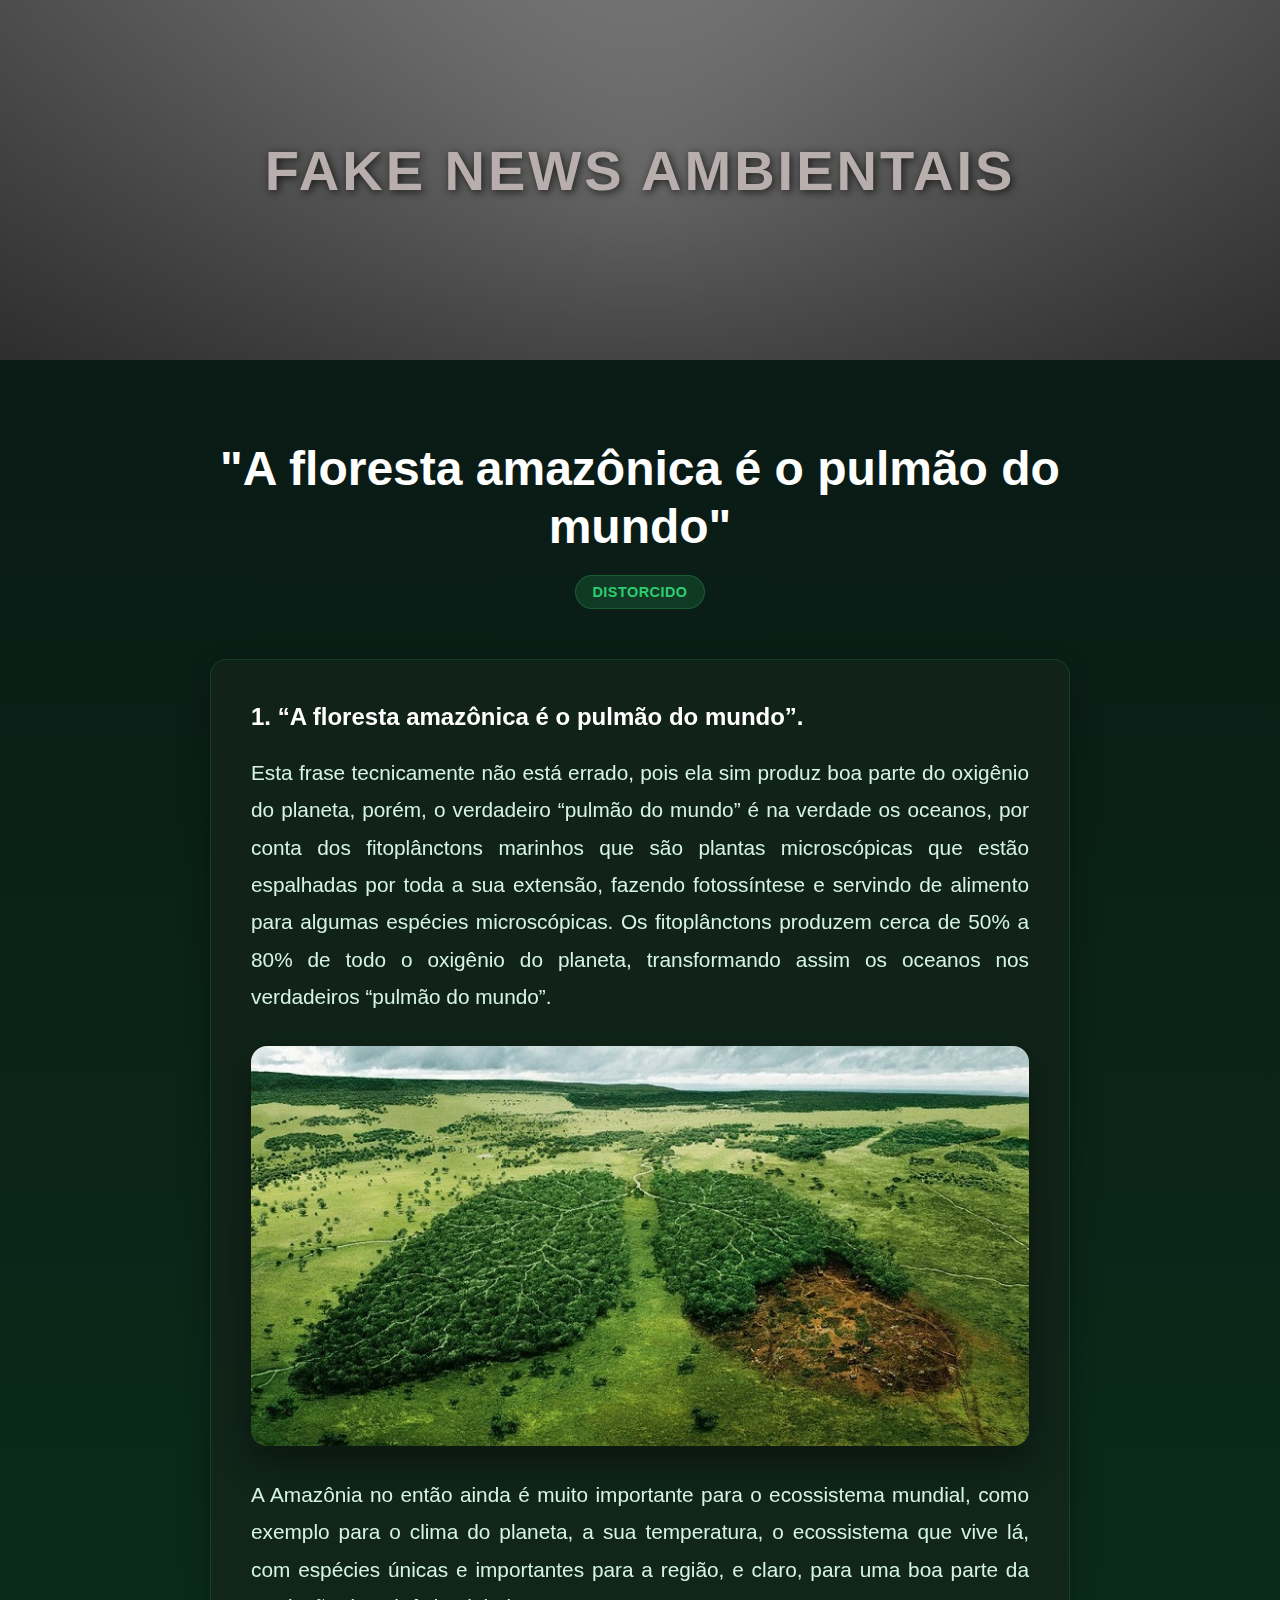
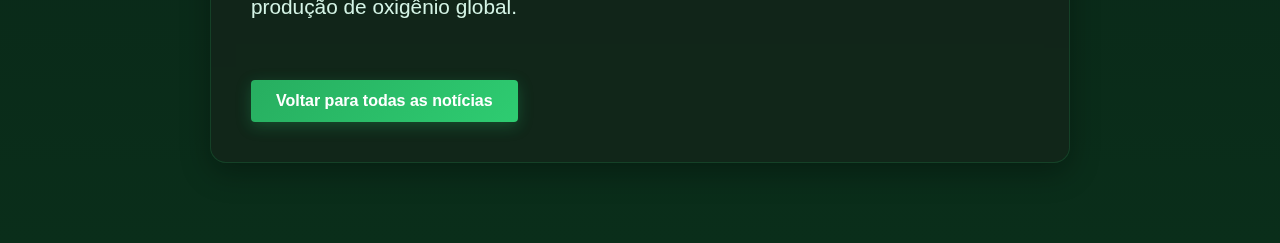
<file: notice1.html>
<!DOCTYPE html>
<html lang="pt-BR">
<head>
    <meta charset="UTF-8">
    <meta name="viewport" content="width=device-width, initial-scale=1.0">
    <title>Fake News Ambientais - A floresta amazônica é o pulmão do mundo</title>
    <link rel="stylesheet" href="style.css">
    <style>
        .article-section {
            padding: 80px 0;
            background: linear-gradient(180deg, #0a1a15 0%, #0a2e1a 100%);
        }
        
        .article-container {
            max-width: 900px;
            margin: 0 auto;
            padding: 0 20px;
        }
        
        .article-header {
            text-align: center;
            margin-bottom: 50px;
        }
        
        .article-title {
            font-size: clamp(2rem, 5vw, 3rem);
            font-weight: 800;
            color: #ffffff;
            margin-bottom: 20px;
            line-height: 1.2;
        }
        
        .article-meta {
            display: flex;
            justify-content: center;
            align-items: center;
            gap: 20px;
            margin-bottom: 30px;
            flex-wrap: wrap;
        }
        
        .article-tag {
            display: inline-block;
            padding: 8px 16px;
            background: rgba(39, 174, 96, 0.2);
            color: #2ecc71;
            border-radius: 20px;
            font-size: 0.9rem;
            font-weight: 600;
            text-transform: uppercase;
            letter-spacing: 0.5px;
            border: 1px solid rgba(39, 174, 96, 0.3);
        }
        
        .article-content {
            background: rgba(20, 35, 25, 0.7);
            border-radius: 16px;
            padding: 40px;
            backdrop-filter: blur(10px);
            border: 1px solid rgba(39, 174, 96, 0.2);
            box-shadow: 0 10px 30px rgba(0, 0, 0, 0.3);
        }
        
        .article-text {
            font-size: 1.3rem;
            line-height: 1.8;
            color: #d5f4e6;
            text-align: justify;
        }
        
        .article-text p {
            margin-bottom: 25px;
        }
        
        .article-text .fake-news-title {
            font-size: 1.5rem;
            font-weight: 700;
            color: #ffffff;
            margin-bottom: 20px;
            line-height: 1.4;
        }
        
        .article-image {
            width: 100%;
            height: 400px;
            border-radius: 16px;
            overflow: hidden;
            margin: 30px 0;
            box-shadow: 0 15px 35px rgba(0, 0, 0, 0.4);
        }
        
        .article-image img {
            width: 100%;
            height: 100%;
            object-fit: cover;
        }
        
        .back-button {
            display: inline-block;
            margin-top: 30px;
            padding: 12px 25px;
            background: linear-gradient(135deg, #27ae60 0%, #2ecc71 100%);
            color: white;
            text-decoration: none;
            border-radius: 4px;
            font-weight: 600;
            transition: all 0.3s ease;
            box-shadow: 0 4px 15px rgba(39, 174, 96, 0.3);
        }
        
        .back-button:hover {
            transform: translateY(-3px);
            box-shadow: 0 8px 25px rgba(39, 174, 96, 0.4);
            background: linear-gradient(135deg, #229954 0%, #27ae60 100%);
        }
        
        @media (max-width: 768px) {
            .article-content {
                padding: 25px;
            }
            
            .article-title {
                font-size: 2rem;
            }
            
            .article-text {
                font-size: 1.1rem;
            }
        }
    </style>
</head>
<body>
    <!-- INÍCIO: Hero Section (reduzido para páginas de notícia) -->
    <header class="hero" style="height: 40vh; min-height: 300px;">
        <div class="hero-content">
            <h1 class="hero-title" style="font-size: clamp(2rem, 6vw, 3.5rem);">FAKE NEWS AMBIENTAIS</h1>
        </div>
        <div class="hero-overlay"></div>
    </header>
    <!-- FIM: Hero Section -->

    <!-- INÍCIO: Article Section -->
    <section class="article-section">
        <div class="article-container">
            <div class="article-header">
                <h2 class="article-title">"A floresta amazônica é o pulmão do mundo"</h2>
                <div class="article-meta">
                    <div class="article-tag">Distorcido</div>
                </div>
            </div>
            
            <div class="article-content">
                <div class="article-text">
                    <p class="fake-news-title">1. “A floresta amazônica é o pulmão do mundo”.</p>
                    
                    <p>Esta frase tecnicamente não está errado, pois ela sim produz boa parte do oxigênio do planeta, porém, o verdadeiro “pulmão do mundo” é na verdade os oceanos, por conta dos fitoplânctons marinhos que são plantas microscópicas que estão espalhadas por toda a sua extensão, fazendo fotossíntese e servindo de alimento para algumas espécies microscópicas. Os fitoplânctons produzem cerca de 50% a 80% de todo o oxigênio do planeta, transformando assim os oceanos nos verdadeiros “pulmão do mundo”.</p>
                </div>
                
                <div class="article-image">
                    <img src="WhatsApp Image 2025-12-05 at 10.16.56.jpeg" alt="Floresta Amazônica">
                </div>
                
                <div class="article-text">
                    <p>A Amazônia no então ainda é muito importante para o ecossistema mundial, como exemplo para o clima do planeta, a sua temperatura, o ecossistema que vive lá, com espécies únicas e importantes para a região, e claro, para uma boa parte da produção de oxigênio global.</p>
                </div>
                
                <a href="index.html" class="back-button">Voltar para todas as notícias</a>
            </div>
        </div>
    </section>
    <!-- FIM: Article Section -->
</body>
</html>
</file>
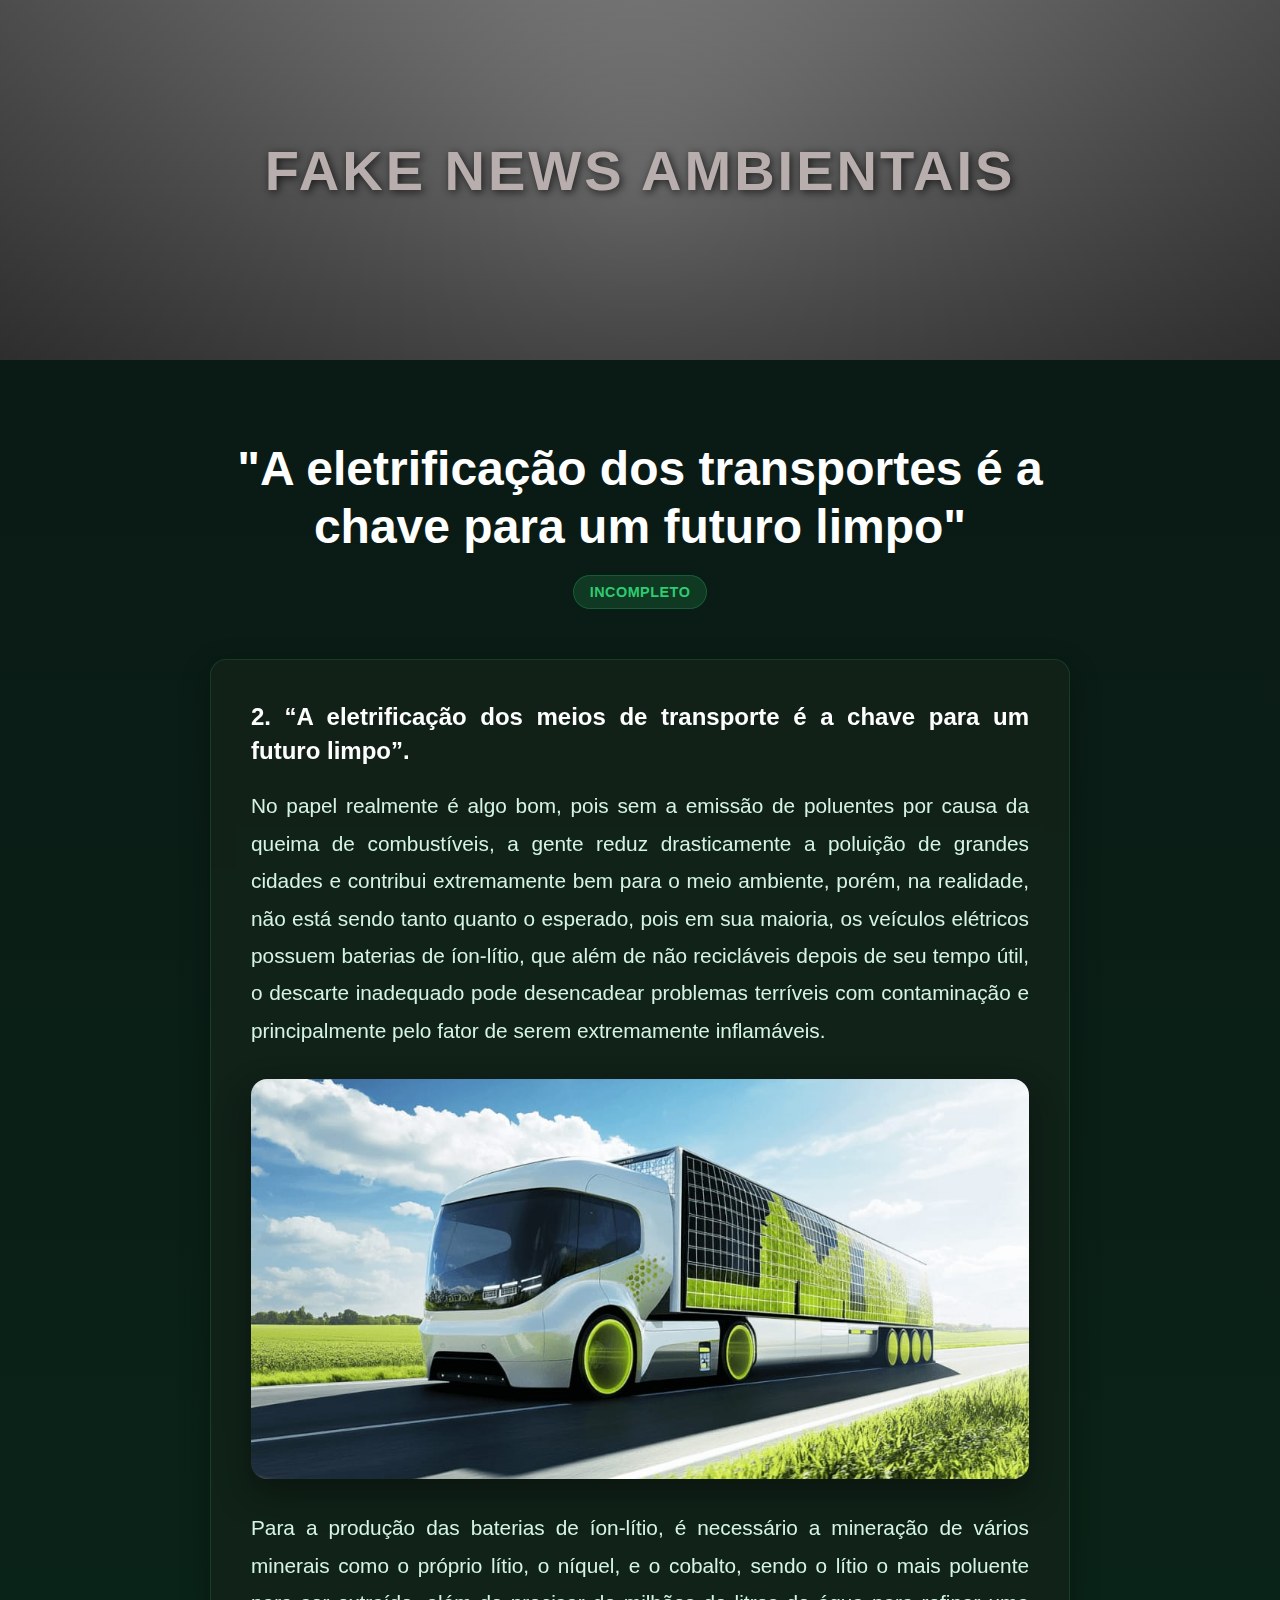
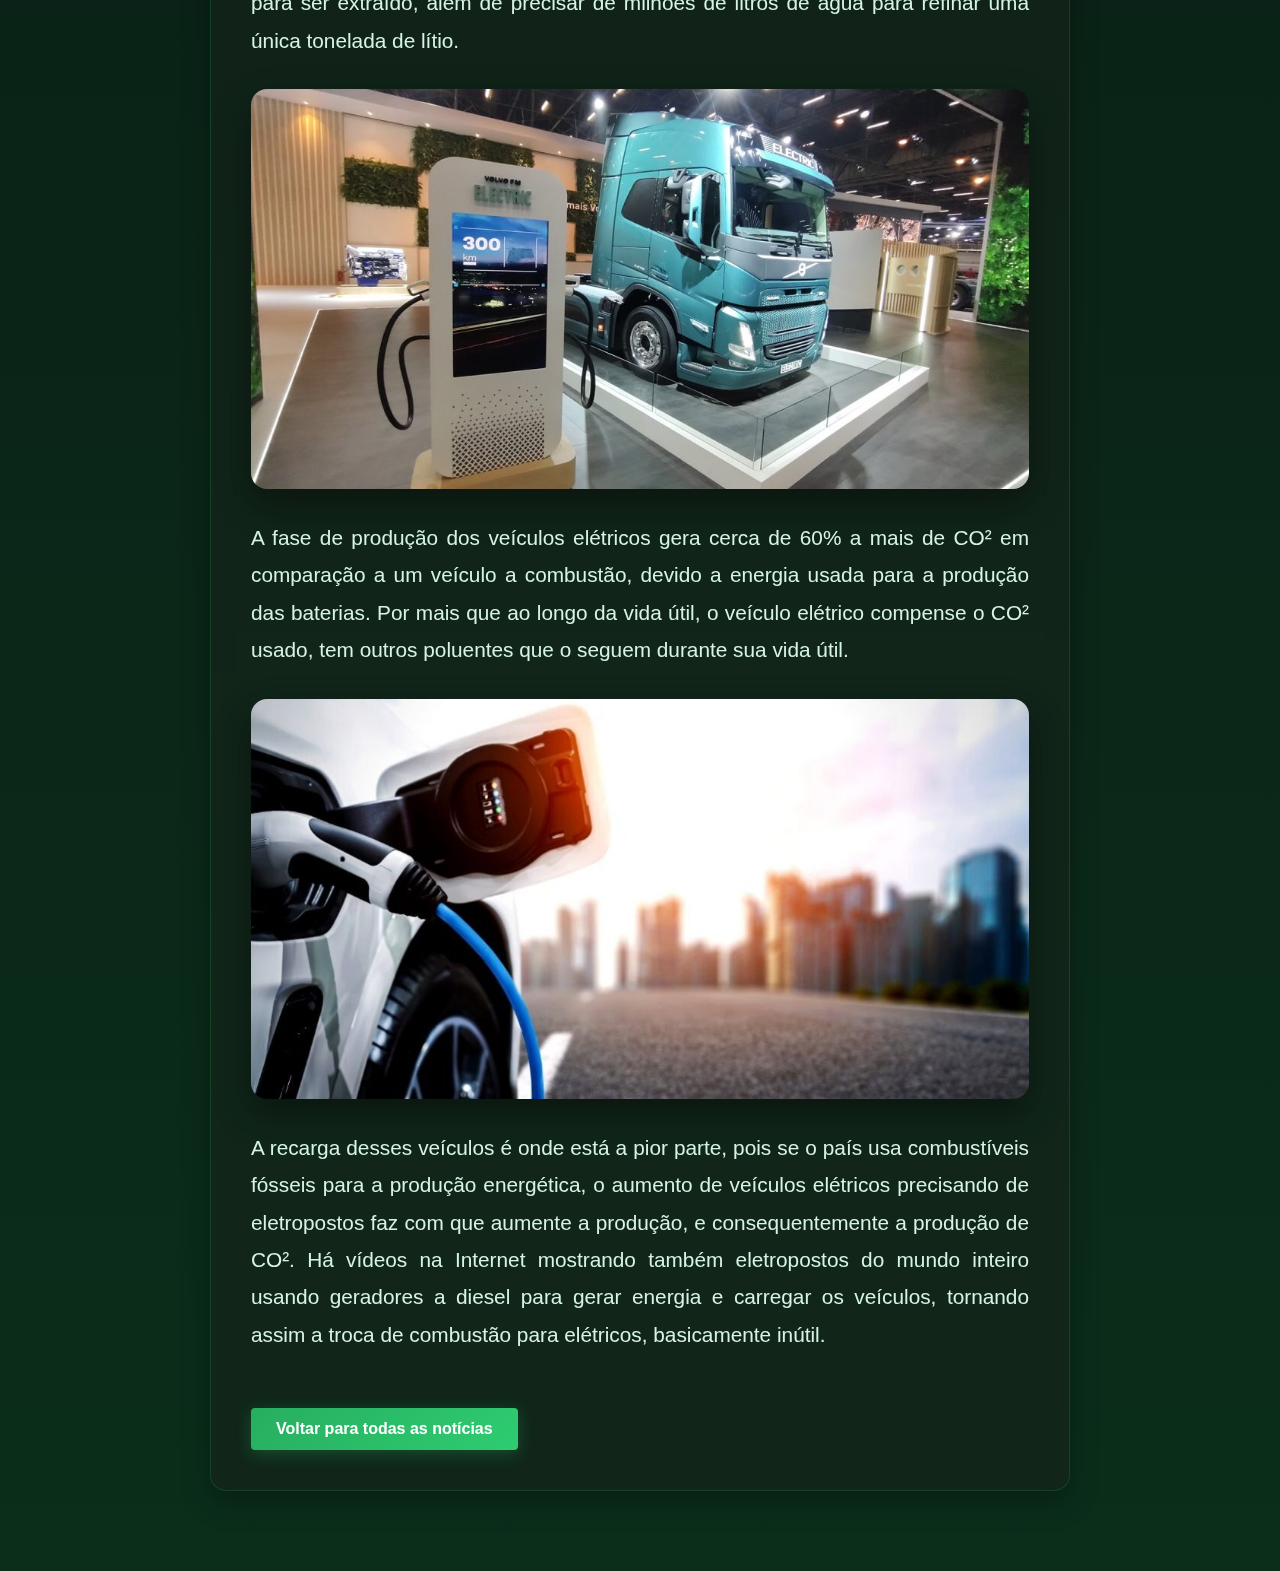
<file: ntc2.html>
<!DOCTYPE html>
<html lang="pt-BR">
<head>
    <meta charset="UTF-8">
    <meta name="viewport" content="width=device-width, initial-scale=1.0">
    <title>Fake News Ambientais - A eletrificação dos transportes é a chave para um futuro limpo</title>
    <link rel="stylesheet" href="style.css">
    <style>
        .article-section {
            padding: 80px 0;
            background: linear-gradient(180deg, #0a1a15 0%, #0a2e1a 100%);
        }
        
        .article-container {
            max-width: 900px;
            margin: 0 auto;
            padding: 0 20px;
        }
        
        .article-header {
            text-align: center;
            margin-bottom: 50px;
        }
        
        .article-title {
            font-size: clamp(2rem, 5vw, 3rem);
            font-weight: 800;
            color: #ffffff;
            margin-bottom: 20px;
            line-height: 1.2;
        }
        
        .article-meta {
            display: flex;
            justify-content: center;
            align-items: center;
            gap: 20px;
            margin-bottom: 30px;
            flex-wrap: wrap;
        }
        
        .article-tag {
            display: inline-block;
            padding: 8px 16px;
            background: rgba(39, 174, 96, 0.2);
            color: #2ecc71;
            border-radius: 20px;
            font-size: 0.9rem;
            font-weight: 600;
            text-transform: uppercase;
            letter-spacing: 0.5px;
            border: 1px solid rgba(39, 174, 96, 0.3);
        }
        
        .article-content {
            background: rgba(20, 35, 25, 0.7);
            border-radius: 16px;
            padding: 40px;
            backdrop-filter: blur(10px);
            border: 1px solid rgba(39, 174, 96, 0.2);
            box-shadow: 0 10px 30px rgba(0, 0, 0, 0.3);
        }
        
        .article-text {
            font-size: 1.3rem;
            line-height: 1.8;
            color: #d5f4e6;
            text-align: justify;
        }
        
        .article-text p {
            margin-bottom: 25px;
        }
        
        .article-text .fake-news-title {
            font-size: 1.5rem;
            font-weight: 700;
            color: #ffffff;
            margin-bottom: 20px;
            line-height: 1.4;
        }
        
        .article-image {
            width: 100%;
            height: 400px;
            border-radius: 16px;
            overflow: hidden;
            margin: 30px 0;
            box-shadow: 0 15px 35px rgba(0, 0, 0, 0.4);
        }
        
        .article-image img {
            width: 100%;
            height: 100%;
            object-fit: cover;
        }
        
        .back-button {
            display: inline-block;
            margin-top: 30px;
            padding: 12px 25px;
            background: linear-gradient(135deg, #27ae60 0%, #2ecc71 100%);
            color: white;
            text-decoration: none;
            border-radius: 4px;
            font-weight: 600;
            transition: all 0.3s ease;
            box-shadow: 0 4px 15px rgba(39, 174, 96, 0.3);
        }
        
        .back-button:hover {
            transform: translateY(-3px);
            box-shadow: 0 8px 25px rgba(39, 174, 96, 0.4);
            background: linear-gradient(135deg, #229954 0%, #27ae60 100%);
        }
        
        @media (max-width: 768px) {
            .article-content {
                padding: 25px;
            }
            
            .article-title {
                font-size: 2rem;
            }
            
            .article-text {
                font-size: 1.1rem;
            }
        }
    </style>
</head>
<body>
    <!-- INÍCIO: Hero Section (reduzido para páginas de notícia) -->
    <header class="hero" style="height: 40vh; min-height: 300px;">
        <div class="hero-content">
            <h1 class="hero-title" style="font-size: clamp(2rem, 6vw, 3.5rem);">FAKE NEWS AMBIENTAIS</h1>
        </div>
        <div class="hero-overlay"></div>
    </header>
    <!-- FIM: Hero Section -->

    <!-- INÍCIO: Article Section -->
    <section class="article-section">
        <div class="article-container">
            <div class="article-header">
                <h2 class="article-title">"A eletrificação dos transportes é a chave para um futuro limpo"</h2>
                <div class="article-meta">
                    <div class="article-tag">Incompleto</div>
                </div>
            </div>
            
            <div class="article-content">
                <div class="article-text">
                    <p class="fake-news-title">2. “A eletrificação dos meios de transporte é a chave para um futuro limpo”.</p>
                    
                    <p>No papel realmente é algo bom, pois sem a emissão de poluentes por causa da queima de combustíveis, a gente reduz drasticamente a poluição de grandes cidades e contribui extremamente bem para o meio ambiente, porém, na realidade, não está sendo tanto quanto o esperado, pois em sua maioria, os veículos elétricos possuem baterias de íon-lítio, que além de não recicláveis depois de seu tempo útil, o descarte inadequado pode desencadear problemas terríveis com contaminação e principalmente pelo fator de serem extremamente inflamáveis.</p>
                </div>
                
                <div class="article-image">
                    <img src="WhatsApp Image 2025-12-05 at 10.18.57 (1).jpeg" alt="Veículo Elétrico">
                </div>
                
                <div class="article-text">
                    <p>Para a produção das baterias de íon-lítio, é necessário a mineração de vários minerais como o próprio lítio, o níquel, e o cobalto, sendo o lítio o mais poluente para ser extraído, além de precisar de milhões de litros de água para refinar uma única tonelada de lítio.</p>
                    
                    <div class="article-image">
                        <img src="WhatsApp Image 2025-12-05 at 10.18.57 (2).jpeg" alt="Mineração de Lítio">
                    </div>
                    
                    <p>A fase de produção dos veículos elétricos gera cerca de 60% a mais de CO² em comparação a um veículo a combustão, devido a energia usada para a produção das baterias. Por mais que ao longo da vida útil, o veículo elétrico compense o CO² usado, tem outros poluentes que o seguem durante sua vida útil.</p>
                    
                    <div class="article-image">
                        <img src="WhatsApp Image 2025-12-05 at 10.18.57.jpeg" alt="Produção de Veículos Elétricos">
                    </div>
                    
                    <p>A recarga desses veículos é onde está a pior parte, pois se o país usa combustíveis fósseis para a produção energética, o aumento de veículos elétricos precisando de eletropostos faz com que aumente a produção, e consequentemente a produção de CO². Há vídeos na Internet mostrando também eletropostos do mundo inteiro usando geradores a diesel para gerar energia e carregar os veículos, tornando assim a troca de combustão para elétricos, basicamente inútil.</p>
                </div>
                
                <a href="index.html" class="back-button">Voltar para todas as notícias</a>
            </div>
        </div>
    </section>
    <!-- FIM: Article Section -->
</body>
</html>
</file>
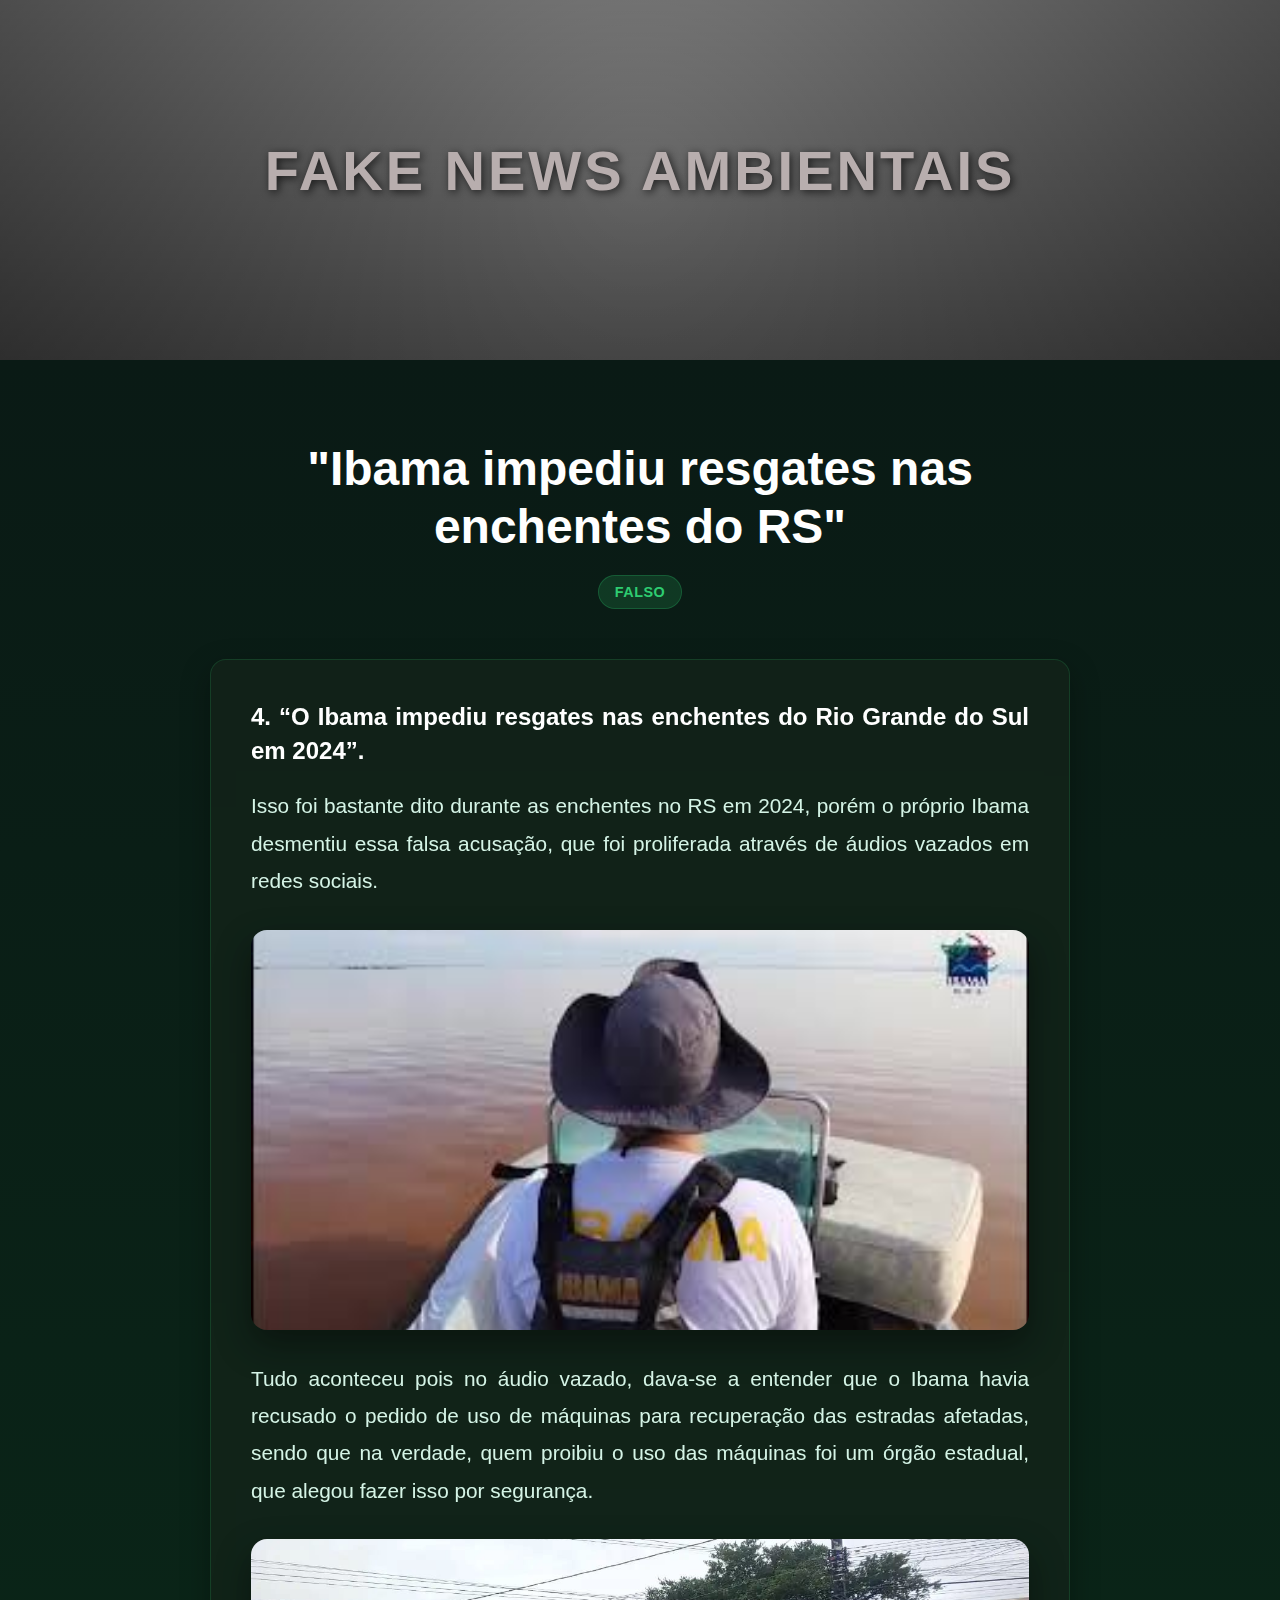
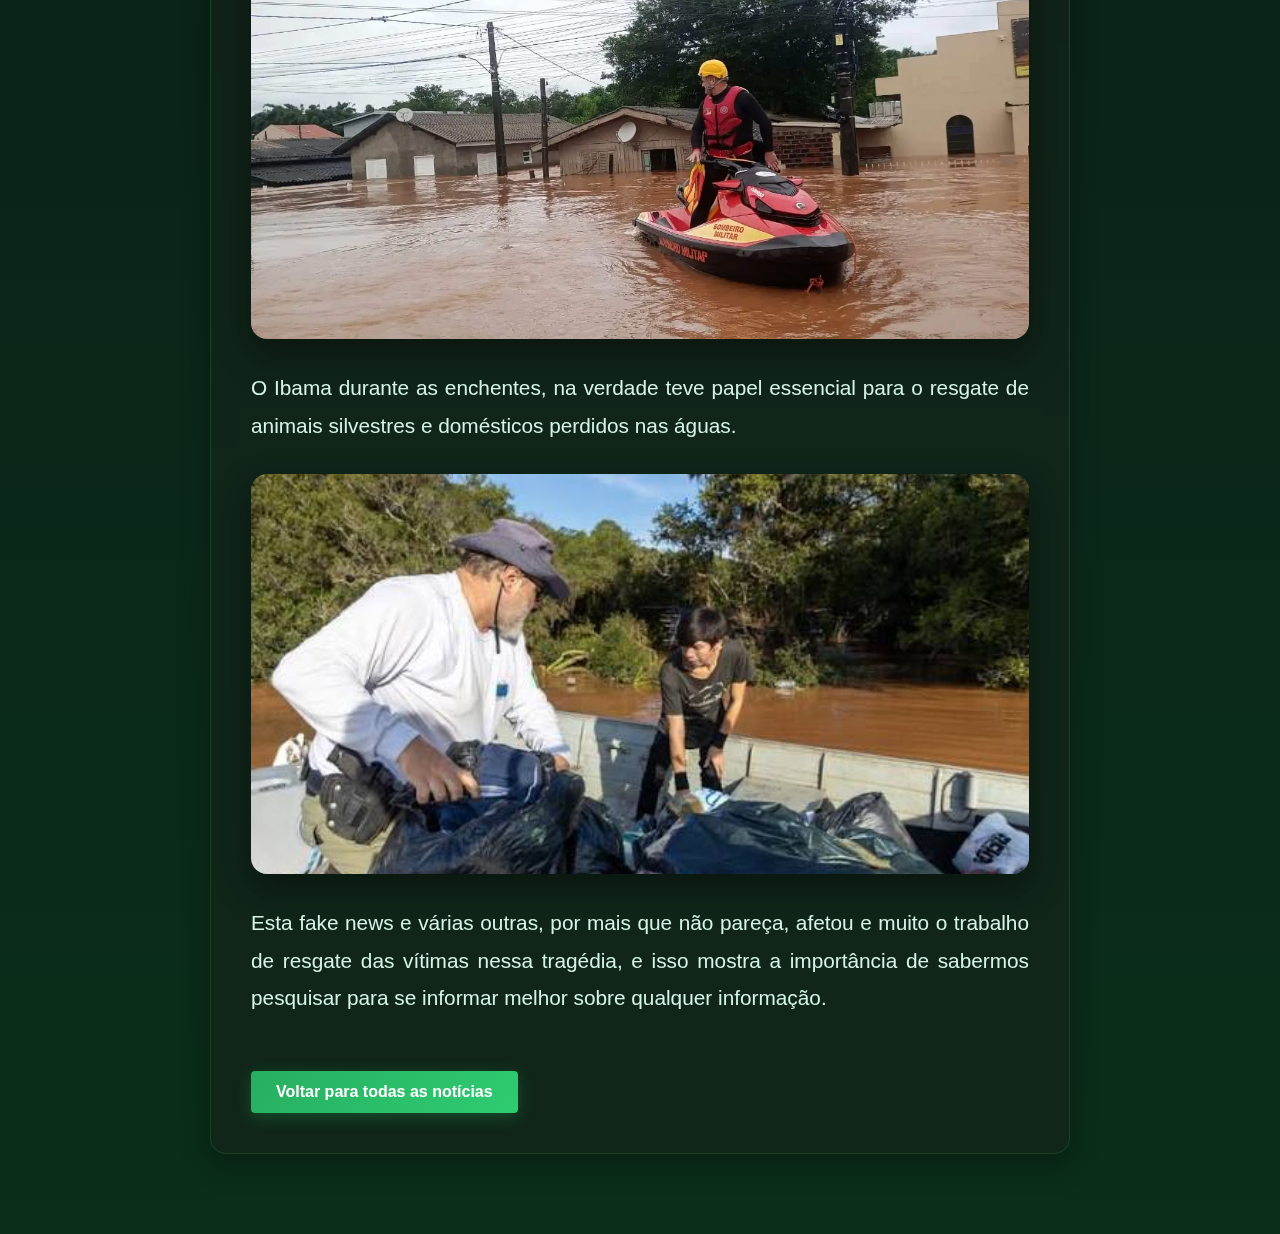
<file: ntc4.html>
<!DOCTYPE html>
<html lang="pt-BR">
<head>
    <meta charset="UTF-8">
    <meta name="viewport" content="width=device-width, initial-scale=1.0">
    <title>Fake News Ambientais - Ibama impediu resgates nas enchentes do RS</title>
    <link rel="stylesheet" href="style.css">
    <style>
        .article-section {
            padding: 80px 0;
            background: linear-gradient(180deg, #0a1a15 0%, #0a2e1a 100%);
        }
        
        .article-container {
            max-width: 900px;
            margin: 0 auto;
            padding: 0 20px;
        }
        
        .article-header {
            text-align: center;
            margin-bottom: 50px;
        }
        
        .article-title {
            font-size: clamp(2rem, 5vw, 3rem);
            font-weight: 800;
            color: #ffffff;
            margin-bottom: 20px;
            line-height: 1.2;
        }
        
        .article-meta {
            display: flex;
            justify-content: center;
            align-items: center;
            gap: 20px;
            margin-bottom: 30px;
            flex-wrap: wrap;
        }
        
        .article-tag {
            display: inline-block;
            padding: 8px 16px;
            background: rgba(39, 174, 96, 0.2);
            color: #2ecc71;
            border-radius: 20px;
            font-size: 0.9rem;
            font-weight: 600;
            text-transform: uppercase;
            letter-spacing: 0.5px;
            border: 1px solid rgba(39, 174, 96, 0.3);
        }
        
        .article-content {
            background: rgba(20, 35, 25, 0.7);
            border-radius: 16px;
            padding: 40px;
            backdrop-filter: blur(10px);
            border: 1px solid rgba(39, 174, 96, 0.2);
            box-shadow: 0 10px 30px rgba(0, 0, 0, 0.3);
        }
        
        .article-text {
            font-size: 1.3rem;
            line-height: 1.8;
            color: #d5f4e6;
            text-align: justify;
        }
        
        .article-text p {
            margin-bottom: 25px;
        }
        
        .article-text .fake-news-title {
            font-size: 1.5rem;
            font-weight: 700;
            color: #ffffff;
            margin-bottom: 20px;
            line-height: 1.4;
        }
        
        .article-image {
            width: 100%;
            height: 400px;
            border-radius: 16px;
            overflow: hidden;
            margin: 30px 0;
            box-shadow: 0 15px 35px rgba(0, 0, 0, 0.4);
        }
        
        .article-image img {
            width: 100%;
            height: 100%;
            object-fit: cover;
        }
        
        .back-button {
            display: inline-block;
            margin-top: 30px;
            padding: 12px 25px;
            background: linear-gradient(135deg, #27ae60 0%, #2ecc71 100%);
            color: white;
            text-decoration: none;
            border-radius: 4px;
            font-weight: 600;
            transition: all 0.3s ease;
            box-shadow: 0 4px 15px rgba(39, 174, 96, 0.3);
        }
        
        .back-button:hover {
            transform: translateY(-3px);
            box-shadow: 0 8px 25px rgba(39, 174, 96, 0.4);
            background: linear-gradient(135deg, #229954 0%, #27ae60 100%);
        }
        
        @media (max-width: 768px) {
            .article-content {
                padding: 25px;
            }
            
            .article-title {
                font-size: 2rem;
            }
            
            .article-text {
                font-size: 1.1rem;
            }
        }
    </style>
</head>
<body>
    <!-- INÍCIO: Hero Section (reduzido para páginas de notícia) -->
    <header class="hero" style="height: 40vh; min-height: 300px;">
        <div class="hero-content">
            <h1 class="hero-title" style="font-size: clamp(2rem, 6vw, 3.5rem);">FAKE NEWS AMBIENTAIS</h1>
        </div>
        <div class="hero-overlay"></div>
    </header>
    <!-- FIM: Hero Section -->

    <!-- INÍCIO: Article Section -->
    <section class="article-section">
        <div class="article-container">
            <div class="article-header">
                <h2 class="article-title">"Ibama impediu resgates nas enchentes do RS"</h2>
                <div class="article-meta">
                    <div class="article-tag">Falso</div>
                </div>
            </div>
            
            <div class="article-content">
                <div class="article-text">
                    <p class="fake-news-title">4. “O Ibama impediu resgates nas enchentes do Rio Grande do Sul em 2024”.</p>
                    
                    <p>Isso foi bastante dito durante as enchentes no RS em 2024, porém o próprio Ibama desmentiu essa falsa acusação, que foi proliferada através de áudios vazados em redes sociais.</p>
                </div>
                
                <div class="article-image">
                    <img src="WhatsApp Image 2025-12-05 at 10.23.48 (1).jpeg" alt="Enchentes no Rio Grande do Sul">
                </div>
                
                <div class="article-text">
                    <p>Tudo aconteceu pois no áudio vazado, dava-se a entender que o Ibama havia recusado o pedido de uso de máquinas para recuperação das estradas afetadas, sendo que na verdade, quem proibiu o uso das máquinas foi um órgão estadual, que alegou fazer isso por segurança.</p>
                </div>
                
                <div class="article-image">
                    <img src="WhatsApp Image 2025-12-05 at 10.23.48.jpeg" alt="Equipe de Resgate">
                </div>
                
                <div class="article-text">
                    <p>O Ibama durante as enchentes, na verdade teve papel essencial para o resgate de animais silvestres e domésticos perdidos nas águas.</p>
                </div>
                
                <div class="article-image">
                    <img src="WhatsApp Image 2025-12-05 at 10.23.49.jpeg" alt="Resgate de Animais">
                </div>
                
                <div class="article-text">
                    <p>Esta fake news e várias outras, por mais que não pareça, afetou e muito o trabalho de resgate das vítimas nessa tragédia, e isso mostra a importância de sabermos pesquisar para se informar melhor sobre qualquer informação.</p>
                </div>
                
                <a href="index.html" class="back-button">Voltar para todas as notícias</a>
            </div>
        </div>
    </section>
    <!-- FIM: Article Section -->
</body>
</html>
</file>
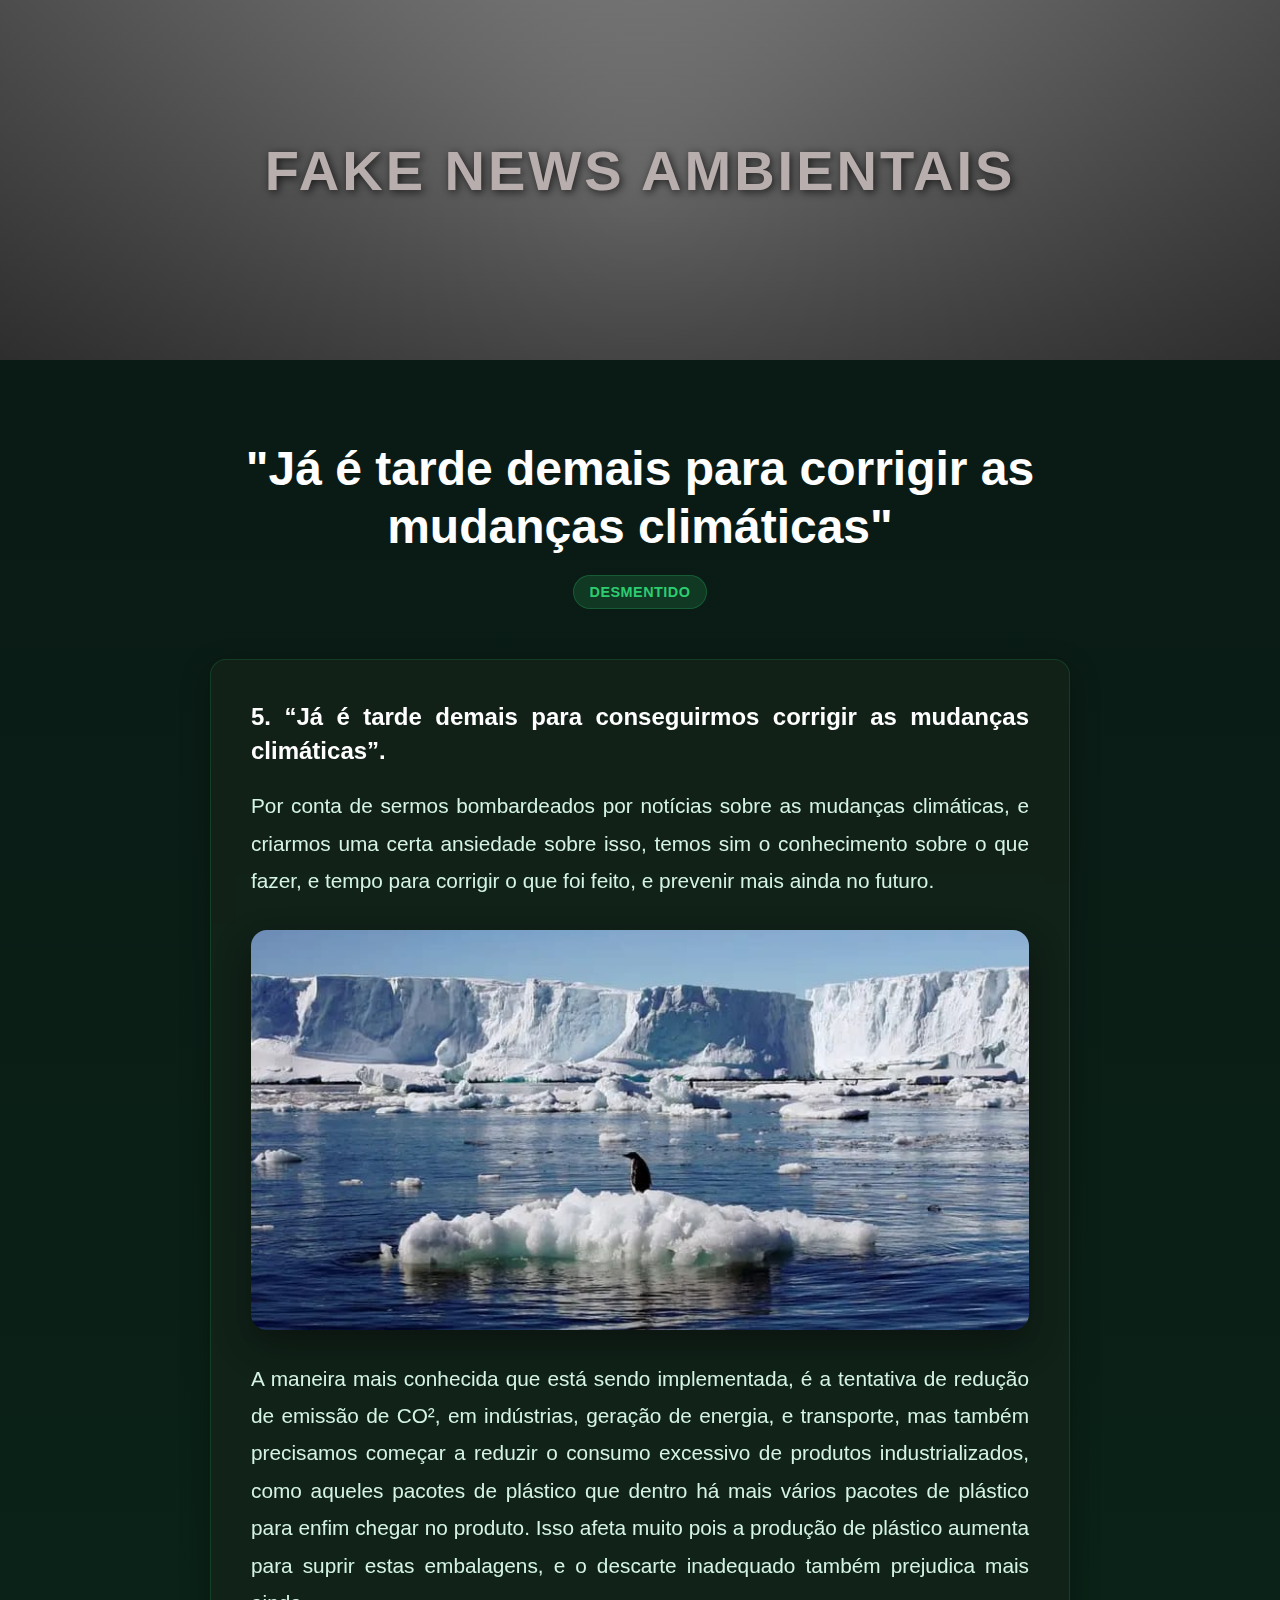
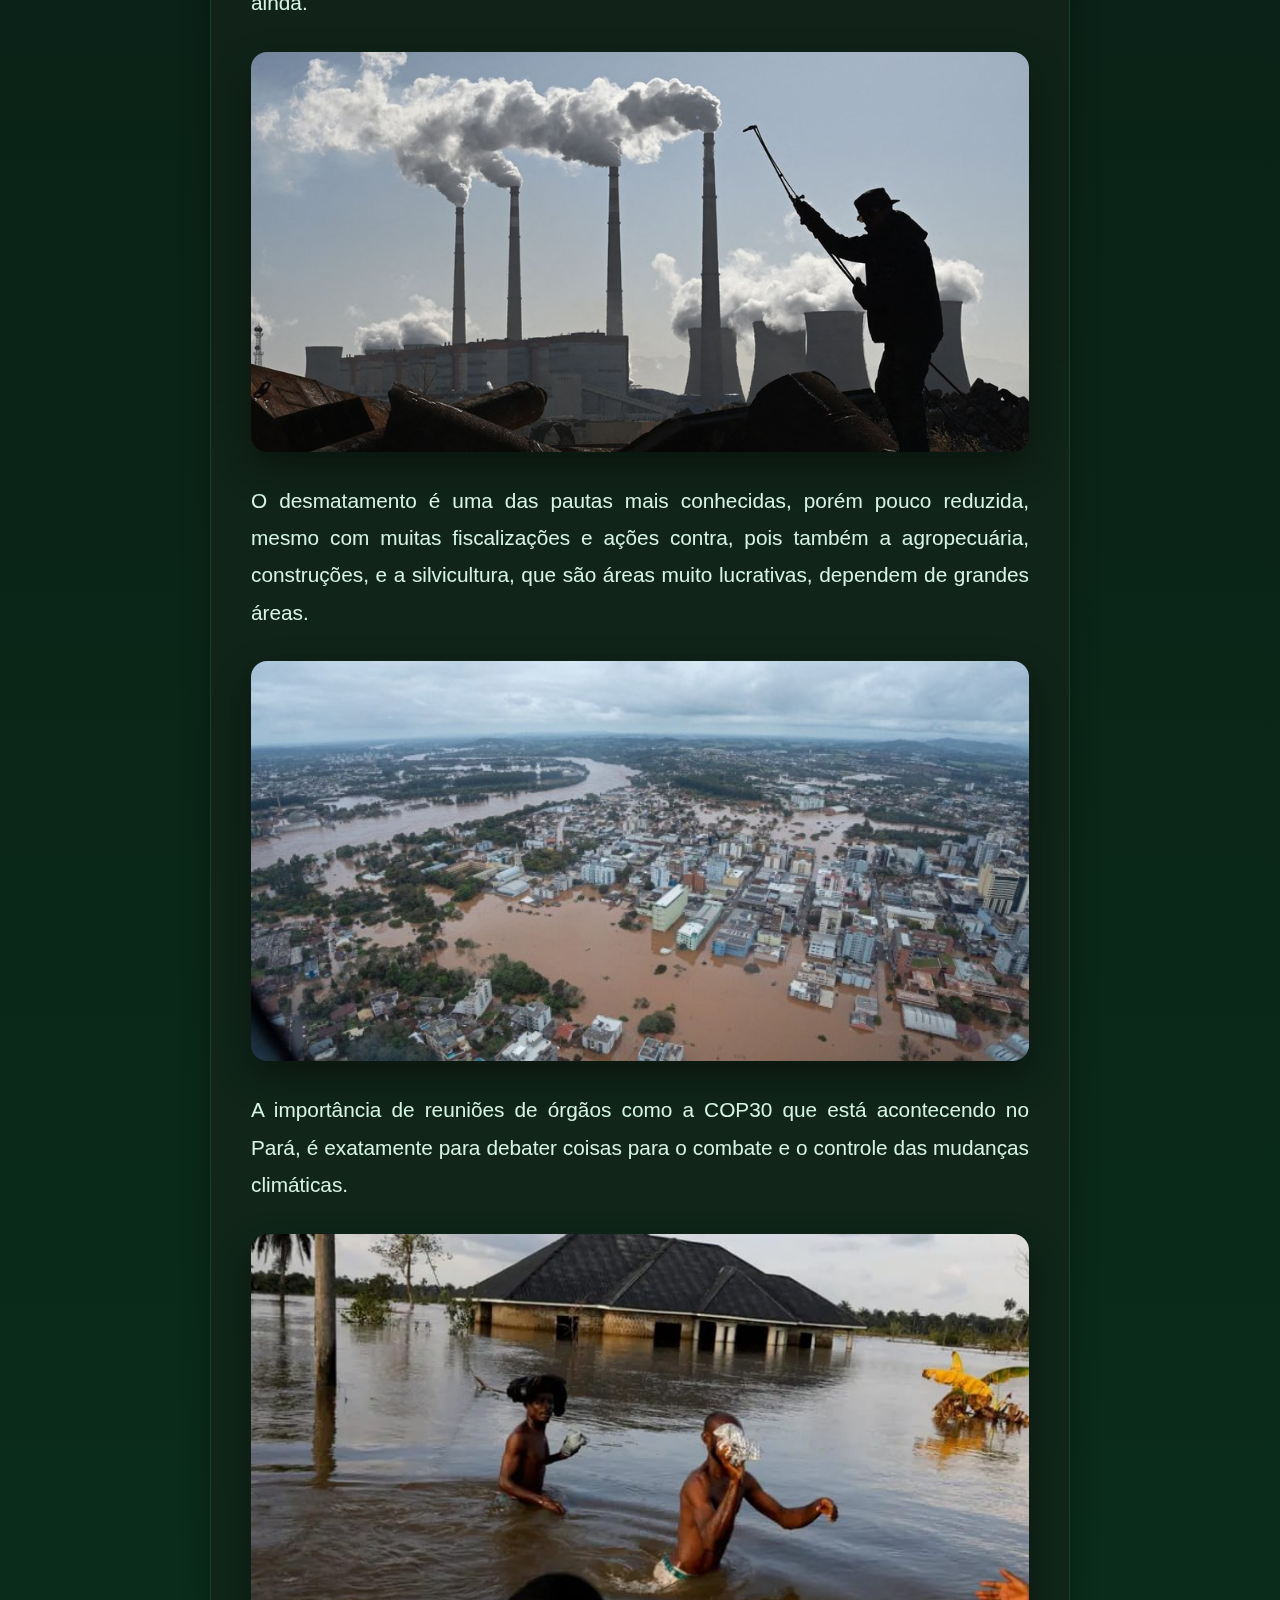
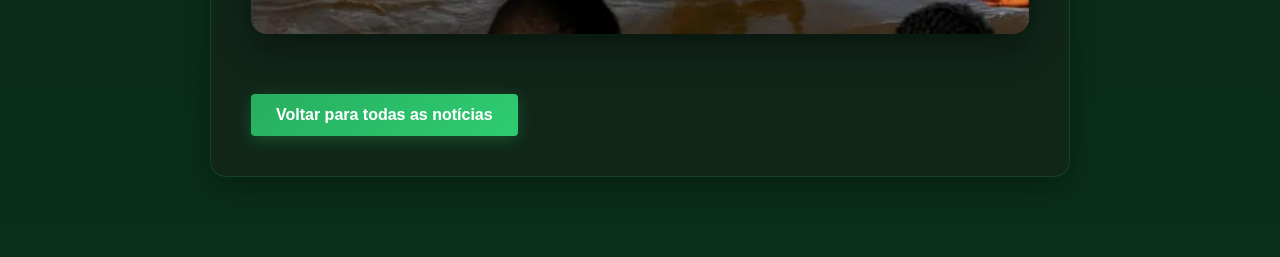
<file: ntc5.html>
<!DOCTYPE html>
<html lang="pt-BR">
<head>
    <meta charset="UTF-8">
    <meta name="viewport" content="width=device-width, initial-scale=1.0">
    <title>Fake News Ambientais - Já é tarde demais para corrigir as mudanças climáticas</title>
    <link rel="stylesheet" href="style.css">
    <style>
        .article-section {
            padding: 80px 0;
            background: linear-gradient(180deg, #0a1a15 0%, #0a2e1a 100%);
        }
        
        .article-container {
            max-width: 900px;
            margin: 0 auto;
            padding: 0 20px;
        }
        
        .article-header {
            text-align: center;
            margin-bottom: 50px;
        }
        
        .article-title {
            font-size: clamp(2rem, 5vw, 3rem);
            font-weight: 800;
            color: #ffffff;
            margin-bottom: 20px;
            line-height: 1.2;
        }
        
        .article-meta {
            display: flex;
            justify-content: center;
            align-items: center;
            gap: 20px;
            margin-bottom: 30px;
            flex-wrap: wrap;
        }
        
        .article-tag {
            display: inline-block;
            padding: 8px 16px;
            background: rgba(39, 174, 96, 0.2);
            color: #2ecc71;
            border-radius: 20px;
            font-size: 0.9rem;
            font-weight: 600;
            text-transform: uppercase;
            letter-spacing: 0.5px;
            border: 1px solid rgba(39, 174, 96, 0.3);
        }
        
        .article-content {
            background: rgba(20, 35, 25, 0.7);
            border-radius: 16px;
            padding: 40px;
            backdrop-filter: blur(10px);
            border: 1px solid rgba(39, 174, 96, 0.2);
            box-shadow: 0 10px 30px rgba(0, 0, 0, 0.3);
        }
        
        .article-text {
            font-size: 1.3rem;
            line-height: 1.8;
            color: #d5f4e6;
            text-align: justify;
        }
        
        .article-text p {
            margin-bottom: 25px;
        }
        
        .article-text .fake-news-title {
            font-size: 1.5rem;
            font-weight: 700;
            color: #ffffff;
            margin-bottom: 20px;
            line-height: 1.4;
        }
        
        .article-image {
            width: 100%;
            height: 400px;
            border-radius: 16px;
            overflow: hidden;
            margin: 30px 0;
            box-shadow: 0 15px 35px rgba(0, 0, 0, 0.4);
        }
        
        .article-image img {
            width: 100%;
            height: 100%;
            object-fit: cover;
        }
        
        .back-button {
            display: inline-block;
            margin-top: 30px;
            padding: 12px 25px;
            background: linear-gradient(135deg, #27ae60 0%, #2ecc71 100%);
            color: white;
            text-decoration: none;
            border-radius: 4px;
            font-weight: 600;
            transition: all 0.3s ease;
            box-shadow: 0 4px 15px rgba(39, 174, 96, 0.3);
        }
        
        .back-button:hover {
            transform: translateY(-3px);
            box-shadow: 0 8px 25px rgba(39, 174, 96, 0.4);
            background: linear-gradient(135deg, #229954 0%, #27ae60 100%);
        }
        
        @media (max-width: 768px) {
            .article-content {
                padding: 25px;
            }
            
            .article-title {
                font-size: 2rem;
            }
            
            .article-text {
                font-size: 1.1rem;
            }
        }
    </style>
</head>
<body>
    <!-- INÍCIO: Hero Section (reduzido para páginas de notícia) -->
    <header class="hero" style="height: 40vh; min-height: 300px;">
        <div class="hero-content">
            <h1 class="hero-title" style="font-size: clamp(2rem, 6vw, 3.5rem);">FAKE NEWS AMBIENTAIS</h1>
        </div>
        <div class="hero-overlay"></div>
    </header>
    <!-- FIM: Hero Section -->

    <!-- INÍCIO: Article Section -->
    <section class="article-section">
        <div class="article-container">
            <div class="article-header">
                <h2 class="article-title">"Já é tarde demais para corrigir as mudanças climáticas"</h2>
                <div class="article-meta">
                    <div class="article-tag">Desmentido</div>
                </div>
            </div>
            
            <div class="article-content">
                <div class="article-text">
                    <p class="fake-news-title">5. “Já é tarde demais para conseguirmos corrigir as mudanças climáticas”.</p>
                    
                    <p>Por conta de sermos bombardeados por notícias sobre as mudanças climáticas, e criarmos uma certa ansiedade sobre isso, temos sim o conhecimento sobre o que fazer, e tempo para corrigir o que foi feito, e prevenir mais ainda no futuro.</p>
                </div>
                
                <div class="article-image">
                    <img src="WhatsApp Image 2025-12-05 at 10.25.26 (1).jpeg" alt="Mudanças Climáticas">
                </div>
                
                <div class="article-text">
                    <p>A maneira mais conhecida que está sendo implementada, é a tentativa de redução de emissão de CO², em indústrias, geração de energia, e transporte, mas também precisamos começar a reduzir o consumo excessivo de produtos industrializados, como aqueles pacotes de plástico que dentro há mais vários pacotes de plástico para enfim chegar no produto. Isso afeta muito pois a produção de plástico aumenta para suprir estas embalagens, e o descarte inadequado também prejudica mais ainda.</p>
                </div>
                
                <div class="article-image">
                    <img src="WhatsApp Image 2025-12-05 at 10.25.26.jpeg" alt="Excesso de Plástico">
                </div>
                
                <div class="article-text">
                    <p>O desmatamento é uma das pautas mais conhecidas, porém pouco reduzida, mesmo com muitas fiscalizações e ações contra, pois também a agropecuária, construções, e a silvicultura, que são áreas muito lucrativas, dependem de grandes áreas.</p>
                </div>
                
                <div class="article-image">
                    <img src="WhatsApp Image 2025-12-05 at 10.25.27 (1).jpeg" alt="Desmatamento">
                </div>
                
                <div class="article-text">
                    <p>A importância de reuniões de órgãos como a COP30 que está acontecendo no Pará, é exatamente para debater coisas para o combate e o controle das mudanças climáticas.</p>
                </div>
                
                <div class="article-image">
                    <img src="WhatsApp Image 2025-12-05 at 10.25.27.jpeg" alt="COP30">
                </div>
                
                <a href="index.html" class="back-button">Voltar para todas as notícias</a>
            </div>
        </div>
    </section>
    <!-- FIM: Article Section -->
</body>
</html>
</file>
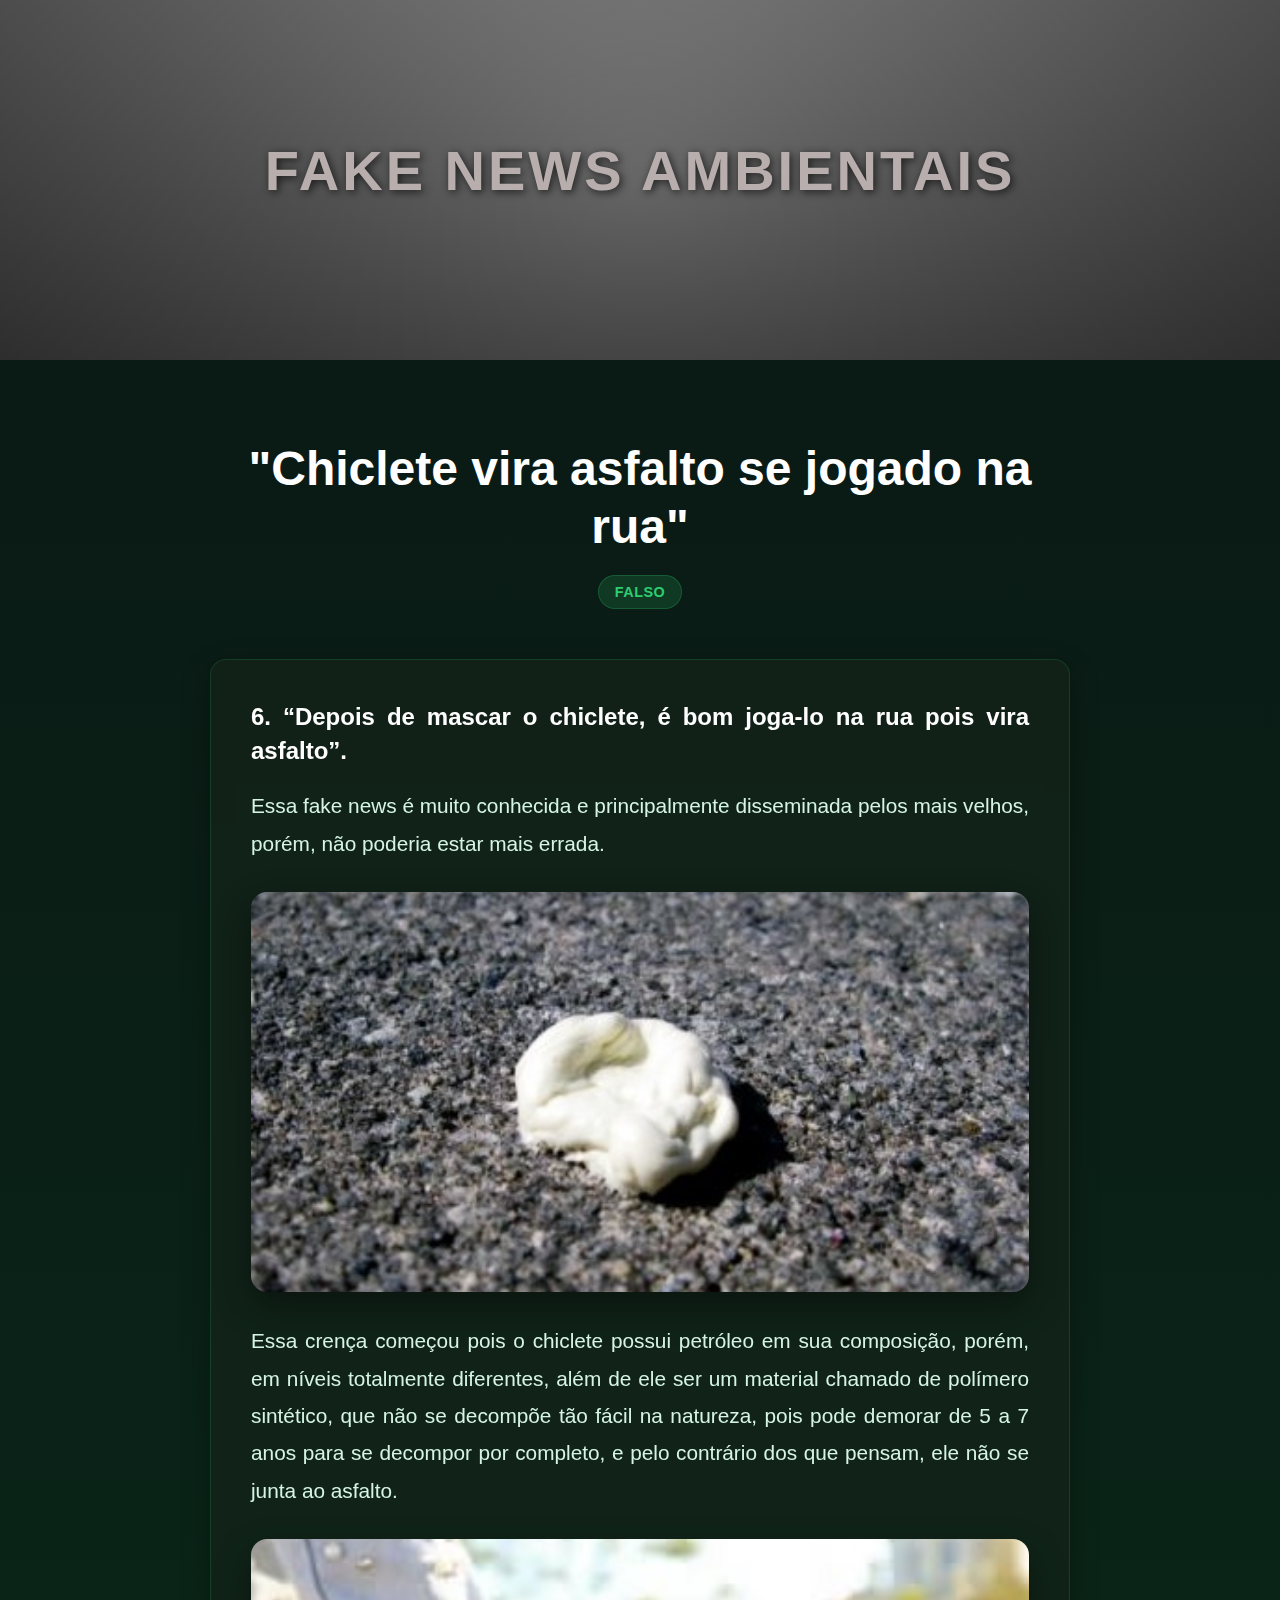
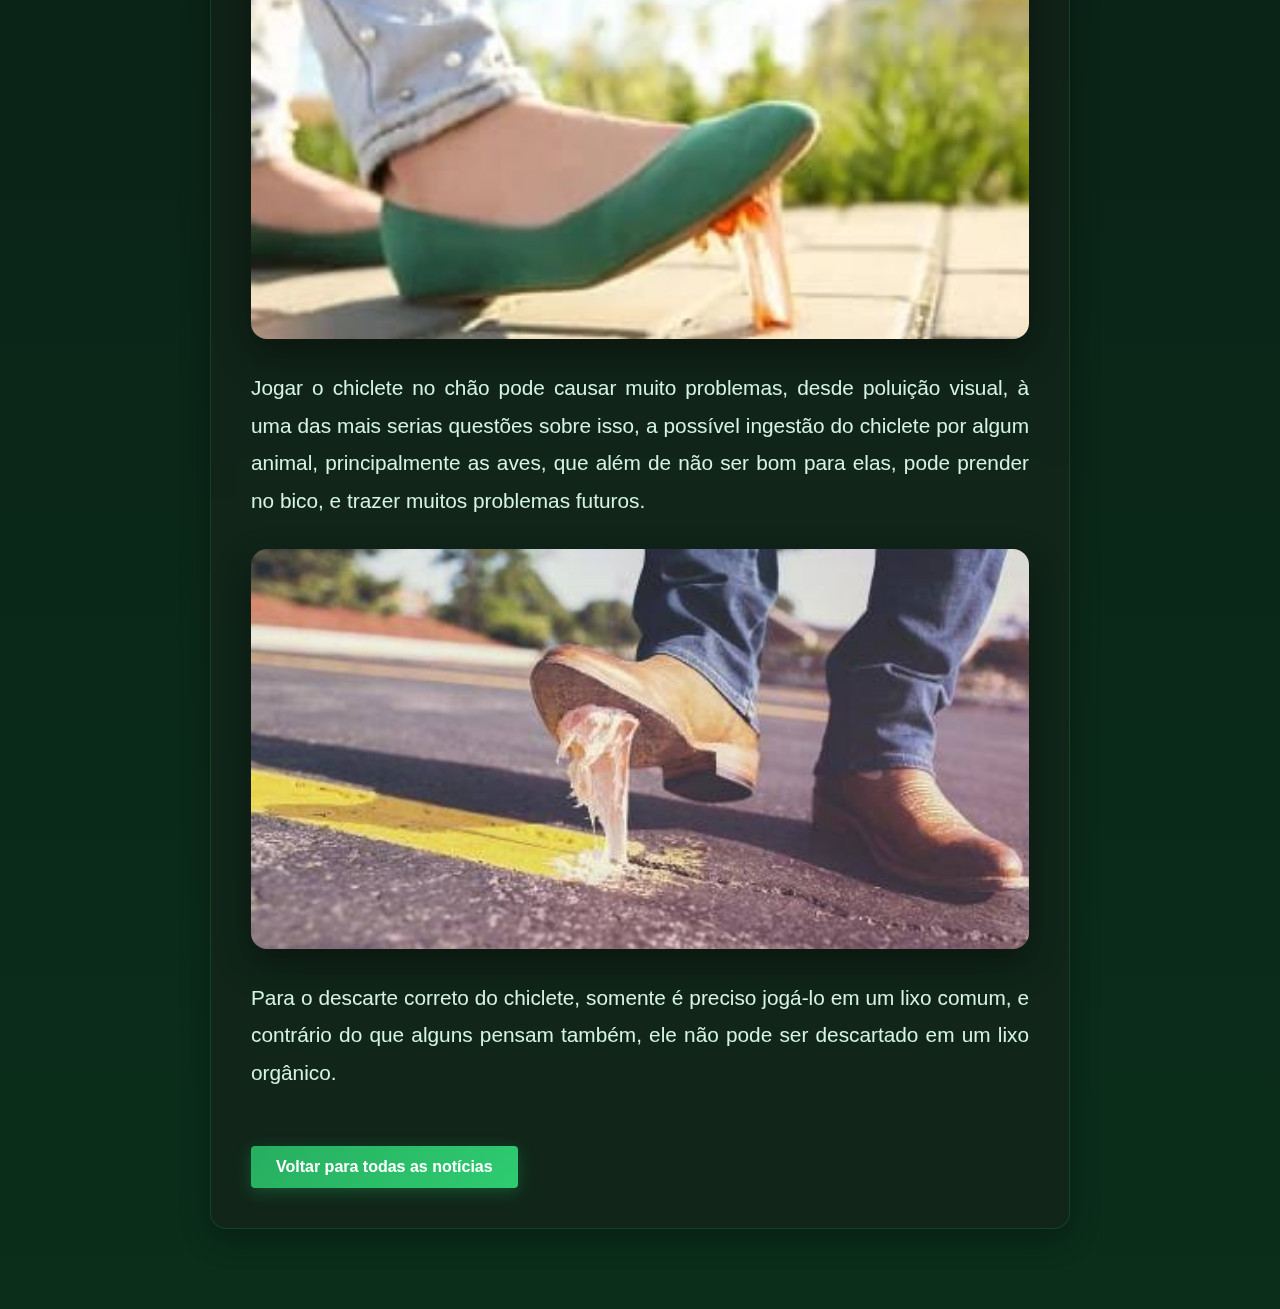
<file: ntc6.html>
<!DOCTYPE html>
<html lang="pt-BR">
  <head>
    <meta charset="UTF-8" />
    <meta name="viewport" content="width=device-width, initial-scale=1.0" />
    <title>Fake News Ambientais - Chiclete vira asfalto se jogado na rua</title>
    <link rel="stylesheet" href="style.css" />
    <style>
      .article-section {
        padding: 80px 0;
        background: linear-gradient(180deg, #0a1a15 0%, #0a2e1a 100%);
      }

      .article-container {
        max-width: 900px;
        margin: 0 auto;
        padding: 0 20px;
      }

      .article-header {
        text-align: center;
        margin-bottom: 50px;
      }

      .article-title {
        font-size: clamp(2rem, 5vw, 3rem);
        font-weight: 800;
        color: #ffffff;
        margin-bottom: 20px;
        line-height: 1.2;
      }

      .article-meta {
        display: flex;
        justify-content: center;
        align-items: center;
        gap: 20px;
        margin-bottom: 30px;
        flex-wrap: wrap;
      }

      .article-tag {
        display: inline-block;
        padding: 8px 16px;
        background: rgba(39, 174, 96, 0.2);
        color: #2ecc71;
        border-radius: 20px;
        font-size: 0.9rem;
        font-weight: 600;
        text-transform: uppercase;
        letter-spacing: 0.5px;
        border: 1px solid rgba(39, 174, 96, 0.3);
      }

      .article-content {
        background: rgba(20, 35, 25, 0.7);
        border-radius: 16px;
        padding: 40px;
        backdrop-filter: blur(10px);
        border: 1px solid rgba(39, 174, 96, 0.2);
        box-shadow: 0 10px 30px rgba(0, 0, 0, 0.3);
      }

      .article-text {
        font-size: 1.3rem;
        line-height: 1.8;
        color: #d5f4e6;
        text-align: justify;
      }

      .article-text p {
        margin-bottom: 25px;
      }

      .article-text .fake-news-title {
        font-size: 1.5rem;
        font-weight: 700;
        color: #ffffff;
        margin-bottom: 20px;
        line-height: 1.4;
      }

      .article-image {
        width: 100%;
        height: 400px;
        border-radius: 16px;
        overflow: hidden;
        margin: 30px 0;
        box-shadow: 0 15px 35px rgba(0, 0, 0, 0.4);
      }

      .article-image img {
        width: 100%;
        height: 100%;
        object-fit: cover;
      }

      .back-button {
        display: inline-block;
        margin-top: 30px;
        padding: 12px 25px;
        background: linear-gradient(135deg, #27ae60 0%, #2ecc71 100%);
        color: white;
        text-decoration: none;
        border-radius: 4px;
        font-weight: 600;
        transition: all 0.3s ease;
        box-shadow: 0 4px 15px rgba(39, 174, 96, 0.3);
      }

      .back-button:hover {
        transform: translateY(-3px);
        box-shadow: 0 8px 25px rgba(39, 174, 96, 0.4);
        background: linear-gradient(135deg, #229954 0%, #27ae60 100%);
      }

      @media (max-width: 768px) {
        .article-content {
          padding: 25px;
        }

        .article-title {
          font-size: 2rem;
        }

        .article-text {
          font-size: 1.1rem;
        }
      }
    </style>
  </head>
  <body>
    <!-- INÍCIO: Hero Section (reduzido para páginas de notícia) -->
    <header class="hero" style="height: 40vh; min-height: 300px">
      <div class="hero-content">
        <h1 class="hero-title" style="font-size: clamp(2rem, 6vw, 3.5rem)">
          FAKE NEWS AMBIENTAIS
        </h1>
      </div>
      <div class="hero-overlay"></div>
    </header>
    <!-- FIM: Hero Section -->

    <!-- INÍCIO: Article Section -->
    <section class="article-section">
      <div class="article-container">
        <div class="article-header">
          <h2 class="article-title">
            "Chiclete vira asfalto se jogado na rua"
          </h2>
          <div class="article-meta">
            <div class="article-tag">Falso</div>
          </div>
        </div>

        <div class="article-content">
          <div class="article-text">
            <p class="fake-news-title">
              6. “Depois de mascar o chiclete, é bom joga-lo na rua pois vira
              asfalto”.
            </p>

            <p>
              Essa fake news é muito conhecida e principalmente disseminada
              pelos mais velhos, porém, não poderia estar mais errada.
            </p>
          </div>

          <div class="article-image">
            <img
              src="WhatsApp Image 2025-12-05 at 10.28.32.jpeg"
              alt="Chiclete no chão" />
          </div>

          <div class="article-text">
            <p>
              Essa crença começou pois o chiclete possui petróleo em sua
              composição, porém, em níveis totalmente diferentes, além de ele
              ser um material chamado de polímero sintético, que não se decompõe
              tão fácil na natureza, pois pode demorar de 5 a 7 anos para se
              decompor por completo, e pelo contrário dos que pensam, ele não se
              junta ao asfalto.
            </p>
          </div>

          <div class="article-image">
            <img
              src="WhatsApp Image 2025-12-05 at 10.28.33 (1).jpeg"
              alt="Composição do Chiclete" />
          </div>

          <div class="article-text">
            <p>
              Jogar o chiclete no chão pode causar muito problemas, desde
              poluição visual, à uma das mais serias questões sobre isso, a
              possível ingestão do chiclete por algum animal, principalmente as
              aves, que além de não ser bom para elas, pode prender no bico, e
              trazer muitos problemas futuros.
            </p>
          </div>

          <div class="article-image">
            <img
              src="WhatsApp Image 2025-12-05 at 10.28.33.jpeg"
              alt="Ave com chiclete" />
          </div>

          <div class="article-text">
            <p>
              Para o descarte correto do chiclete, somente é preciso jogá-lo em
              um lixo comum, e contrário do que alguns pensam também, ele não
              pode ser descartado em um lixo orgânico.
            </p>
          </div>

          <a href="index.html" class="back-button"
            >Voltar para todas as notícias</a
          >
        </div>
      </div>
    </section>
    <!-- FIM: Article Section -->
  </body>
</html>
</file>
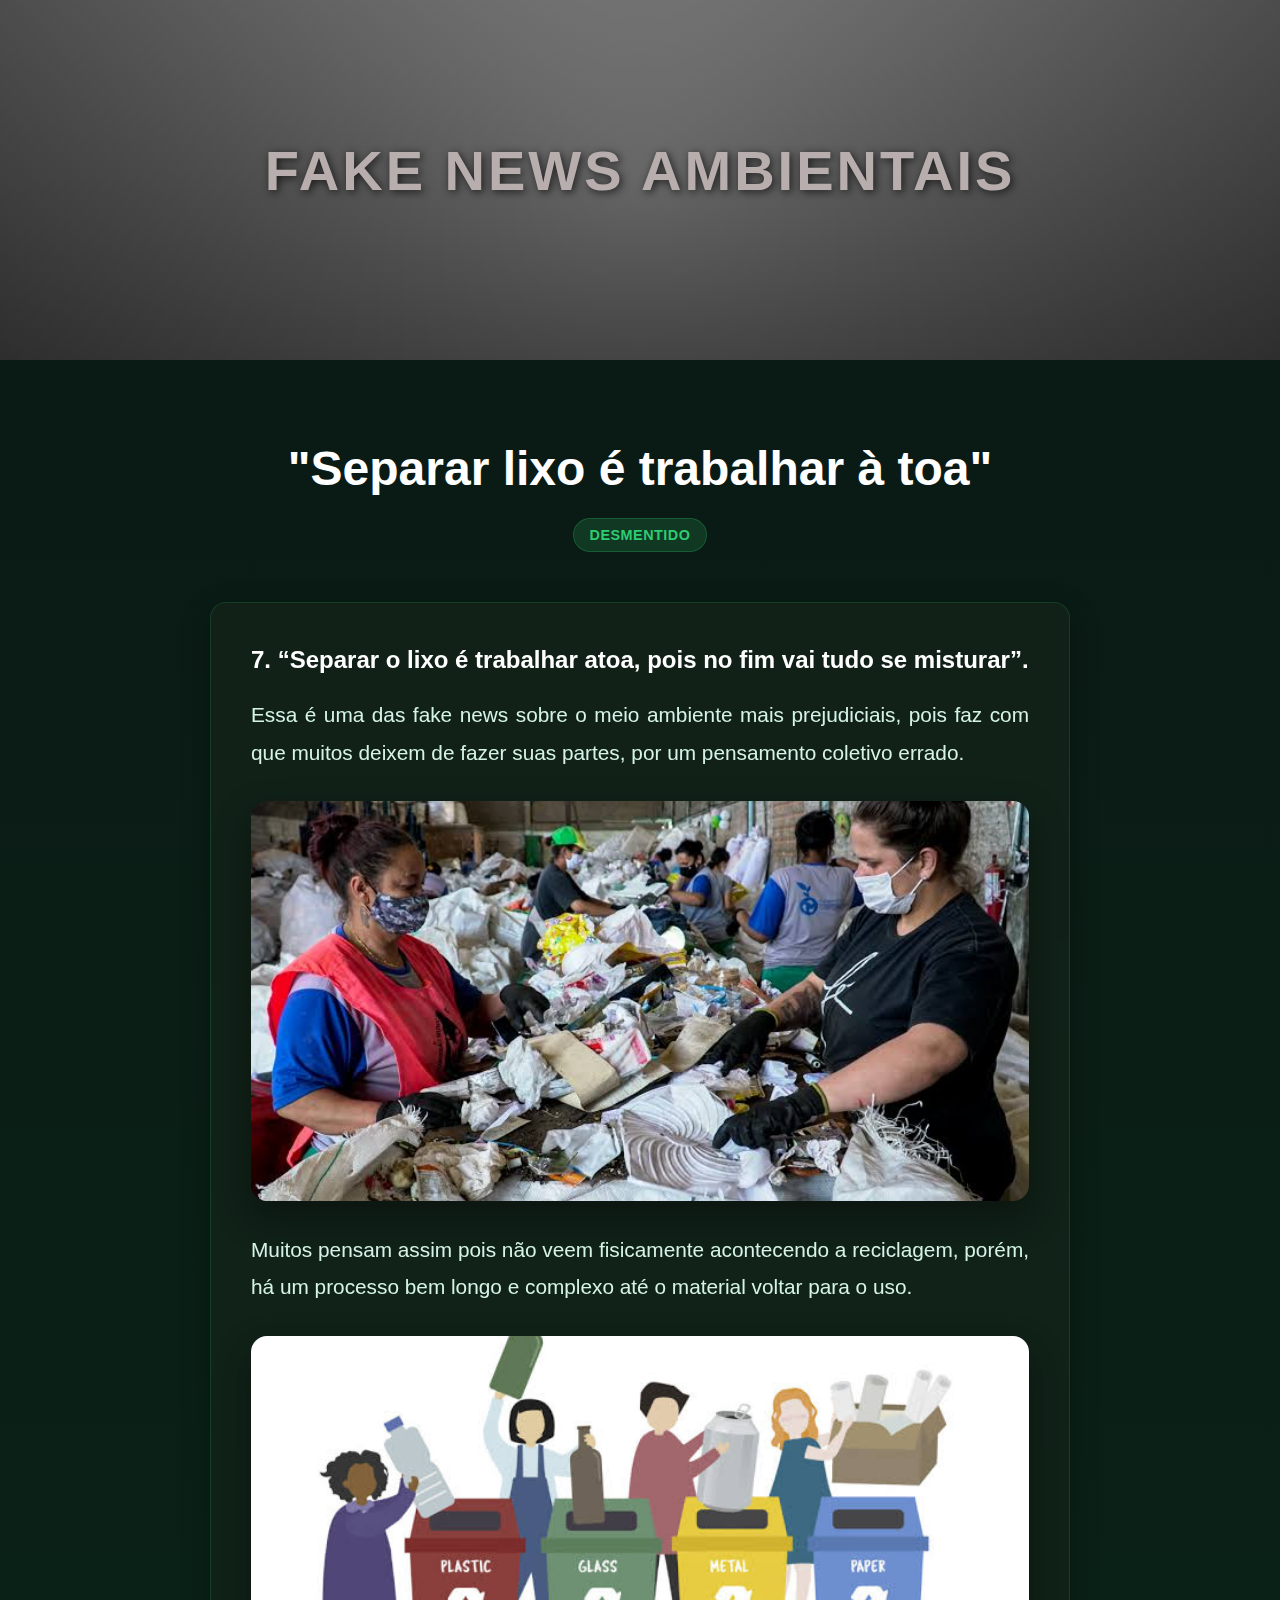
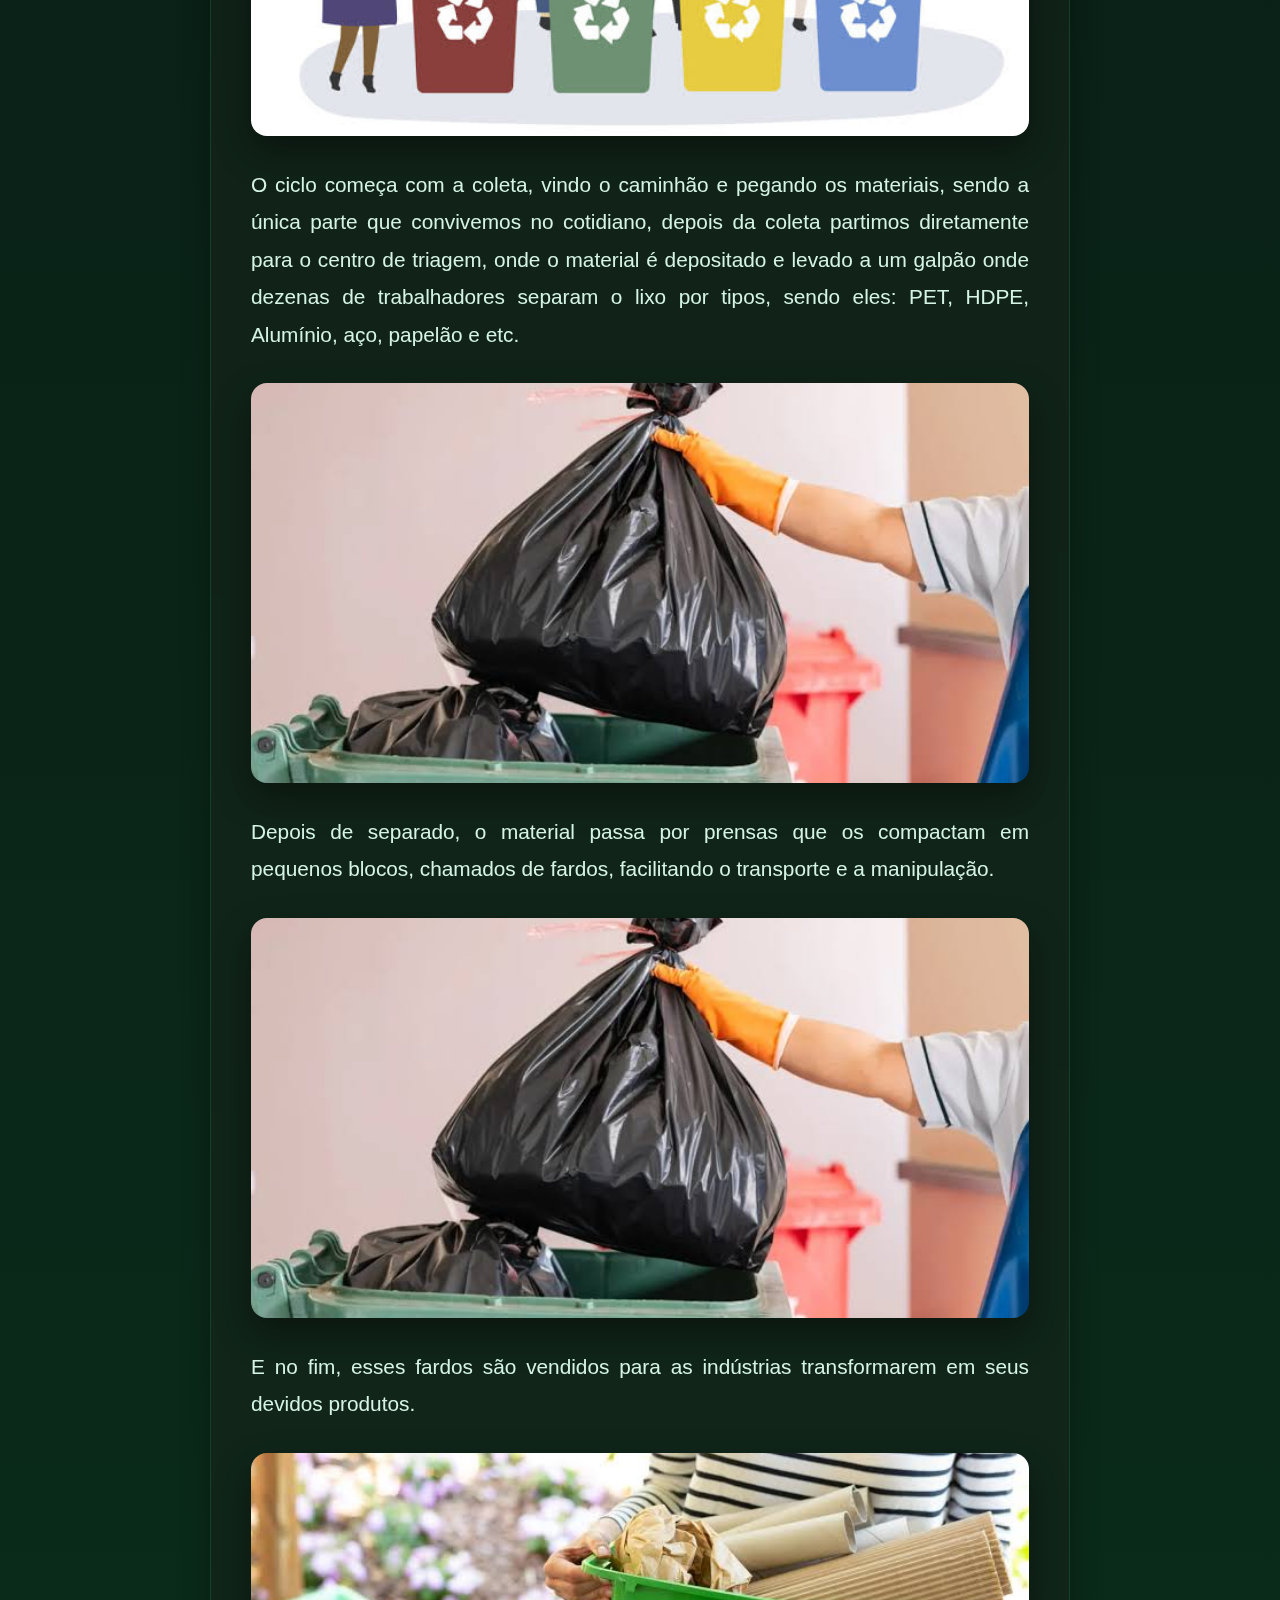
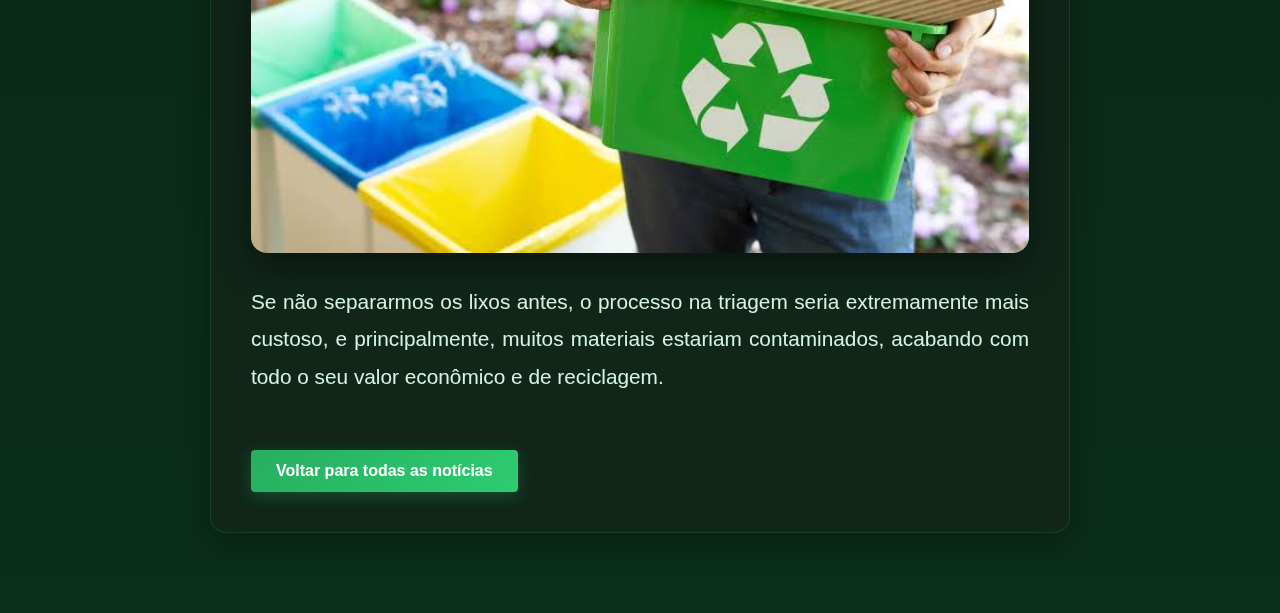
<file: ntc7.html>
<!DOCTYPE html>
<html lang="pt-BR">
<head>
    <meta charset="UTF-8">
    <meta name="viewport" content="width=device-width, initial-scale=1.0">
    <title>Fake News Ambientais - Separar lixo é trabalhar à toa</title>
    <link rel="stylesheet" href="style.css">
    <style>
        .article-section {
            padding: 80px 0;
            background: linear-gradient(180deg, #0a1a15 0%, #0a2e1a 100%);
        }
        
        .article-container {
            max-width: 900px;
            margin: 0 auto;
            padding: 0 20px;
        }
        
        .article-header {
            text-align: center;
            margin-bottom: 50px;
        }
        
        .article-title {
            font-size: clamp(2rem, 5vw, 3rem);
            font-weight: 800;
            color: #ffffff;
            margin-bottom: 20px;
            line-height: 1.2;
        }
        
        .article-meta {
            display: flex;
            justify-content: center;
            align-items: center;
            gap: 20px;
            margin-bottom: 30px;
            flex-wrap: wrap;
        }
        
        .article-tag {
            display: inline-block;
            padding: 8px 16px;
            background: rgba(39, 174, 96, 0.2);
            color: #2ecc71;
            border-radius: 20px;
            font-size: 0.9rem;
            font-weight: 600;
            text-transform: uppercase;
            letter-spacing: 0.5px;
            border: 1px solid rgba(39, 174, 96, 0.3);
        }
        
        .article-content {
            background: rgba(20, 35, 25, 0.7);
            border-radius: 16px;
            padding: 40px;
            backdrop-filter: blur(10px);
            border: 1px solid rgba(39, 174, 96, 0.2);
            box-shadow: 0 10px 30px rgba(0, 0, 0, 0.3);
        }
        
        .article-text {
            font-size: 1.3rem;
            line-height: 1.8;
            color: #d5f4e6;
            text-align: justify;
        }
        
        .article-text p {
            margin-bottom: 25px;
        }
        
        .article-text .fake-news-title {
            font-size: 1.5rem;
            font-weight: 700;
            color: #ffffff;
            margin-bottom: 20px;
            line-height: 1.4;
        }
        
        .article-image {
            width: 100%;
            height: 400px;
            border-radius: 16px;
            overflow: hidden;
            margin: 30px 0;
            box-shadow: 0 15px 35px rgba(0, 0, 0, 0.4);
        }
        
        .article-image img {
            width: 100%;
            height: 100%;
            object-fit: cover;
        }
        
        .back-button {
            display: inline-block;
            margin-top: 30px;
            padding: 12px 25px;
            background: linear-gradient(135deg, #27ae60 0%, #2ecc71 100%);
            color: white;
            text-decoration: none;
            border-radius: 4px;
            font-weight: 600;
            transition: all 0.3s ease;
            box-shadow: 0 4px 15px rgba(39, 174, 96, 0.3);
        }
        
        .back-button:hover {
            transform: translateY(-3px);
            box-shadow: 0 8px 25px rgba(39, 174, 96, 0.4);
            background: linear-gradient(135deg, #229954 0%, #27ae60 100%);
        }
        
        @media (max-width: 768px) {
            .article-content {
                padding: 25px;
            }
            
            .article-title {
                font-size: 2rem;
            }
            
            .article-text {
                font-size: 1.1rem;
            }
        }
    </style>
</head>
<body>
    <!-- INÍCIO: Hero Section (reduzido para páginas de notícia) -->
    <header class="hero" style="height: 40vh; min-height: 300px;">
        <div class="hero-content">
            <h1 class="hero-title" style="font-size: clamp(2rem, 6vw, 3.5rem);">FAKE NEWS AMBIENTAIS</h1>
        </div>
        <div class="hero-overlay"></div>
    </header>
    <!-- FIM: Hero Section -->

    <!-- INÍCIO: Article Section -->
    <section class="article-section">
        <div class="article-container">
            <div class="article-header">
                <h2 class="article-title">"Separar lixo é trabalhar à toa"</h2>
                <div class="article-meta">
                    <div class="article-tag">Desmentido</div>
                </div>
            </div>
            
            <div class="article-content">
                <div class="article-text">
                    <p class="fake-news-title">7. “Separar o lixo é trabalhar atoa, pois no fim vai tudo se misturar”.</p>
                    
                    <p>Essa é uma das fake news sobre o meio ambiente mais prejudiciais, pois faz com que muitos deixem de fazer suas partes, por um pensamento coletivo errado.</p>
                </div>
                
                <div class="article-image">
                    <img src="WhatsApp Image 2025-12-05 at 10.31.21.jpeg" alt="Lixo Separado">
                </div>
                
                <div class="article-text">
                    <p>Muitos pensam assim pois não veem fisicamente acontecendo a reciclagem, porém, há um processo bem longo e complexo até o material voltar para o uso.</p>
                </div>
                
                <div class="article-image">
                    <img src="WhatsApp Image 2025-12-05 at 10.31.22 (1).jpeg" alt="Processo de Reciclagem">
                </div>
                
                <div class="article-text">
                    <p>O ciclo começa com a coleta, vindo o caminhão e pegando os materiais, sendo a única parte que convivemos no cotidiano, depois da coleta partimos diretamente para o centro de triagem, onde o material é depositado e levado a um galpão onde dezenas de trabalhadores separam o lixo por tipos, sendo eles: PET, HDPE, Alumínio, aço, papelão e etc.</p>
                </div>
                
                <div class="article-image">
                    <img src="WhatsApp Image 2025-12-05 at 10.31.22 (2).jpeg" alt="Centro de Triagem">
                </div>
                
                <div class="article-text">
                    <p>Depois de separado, o material passa por prensas que os compactam em pequenos blocos, chamados de fardos, facilitando o transporte e a manipulação.</p>
                </div>
                
                <div class="article-image">
                    <img src="WhatsApp Image 2025-12-05 at 10.31.22 (2).jpeg" alt="Fardos de Material Reciclável">
                </div>
                
                <div class="article-text">
                    <p>E no fim, esses fardos são vendidos para as indústrias transformarem em seus devidos produtos.</p>
                </div>
                
                <div class="article-image">
                    <img src="WhatsApp Image 2025-12-05 at 10.31.22 (3).jpeg" alt="Produtos Reciclados">
                </div>
                
                <div class="article-text">
                    <p>Se não separarmos os lixos antes, o processo na triagem seria extremamente mais custoso, e principalmente, muitos materiais estariam contaminados, acabando com todo o seu valor econômico e de reciclagem.</p>
                </div>
                
                <a href="index.html" class="back-button">Voltar para todas as notícias</a>
            </div>
        </div>
    </section>
    <!-- FIM: Article Section -->
</body>
</html>
</file>
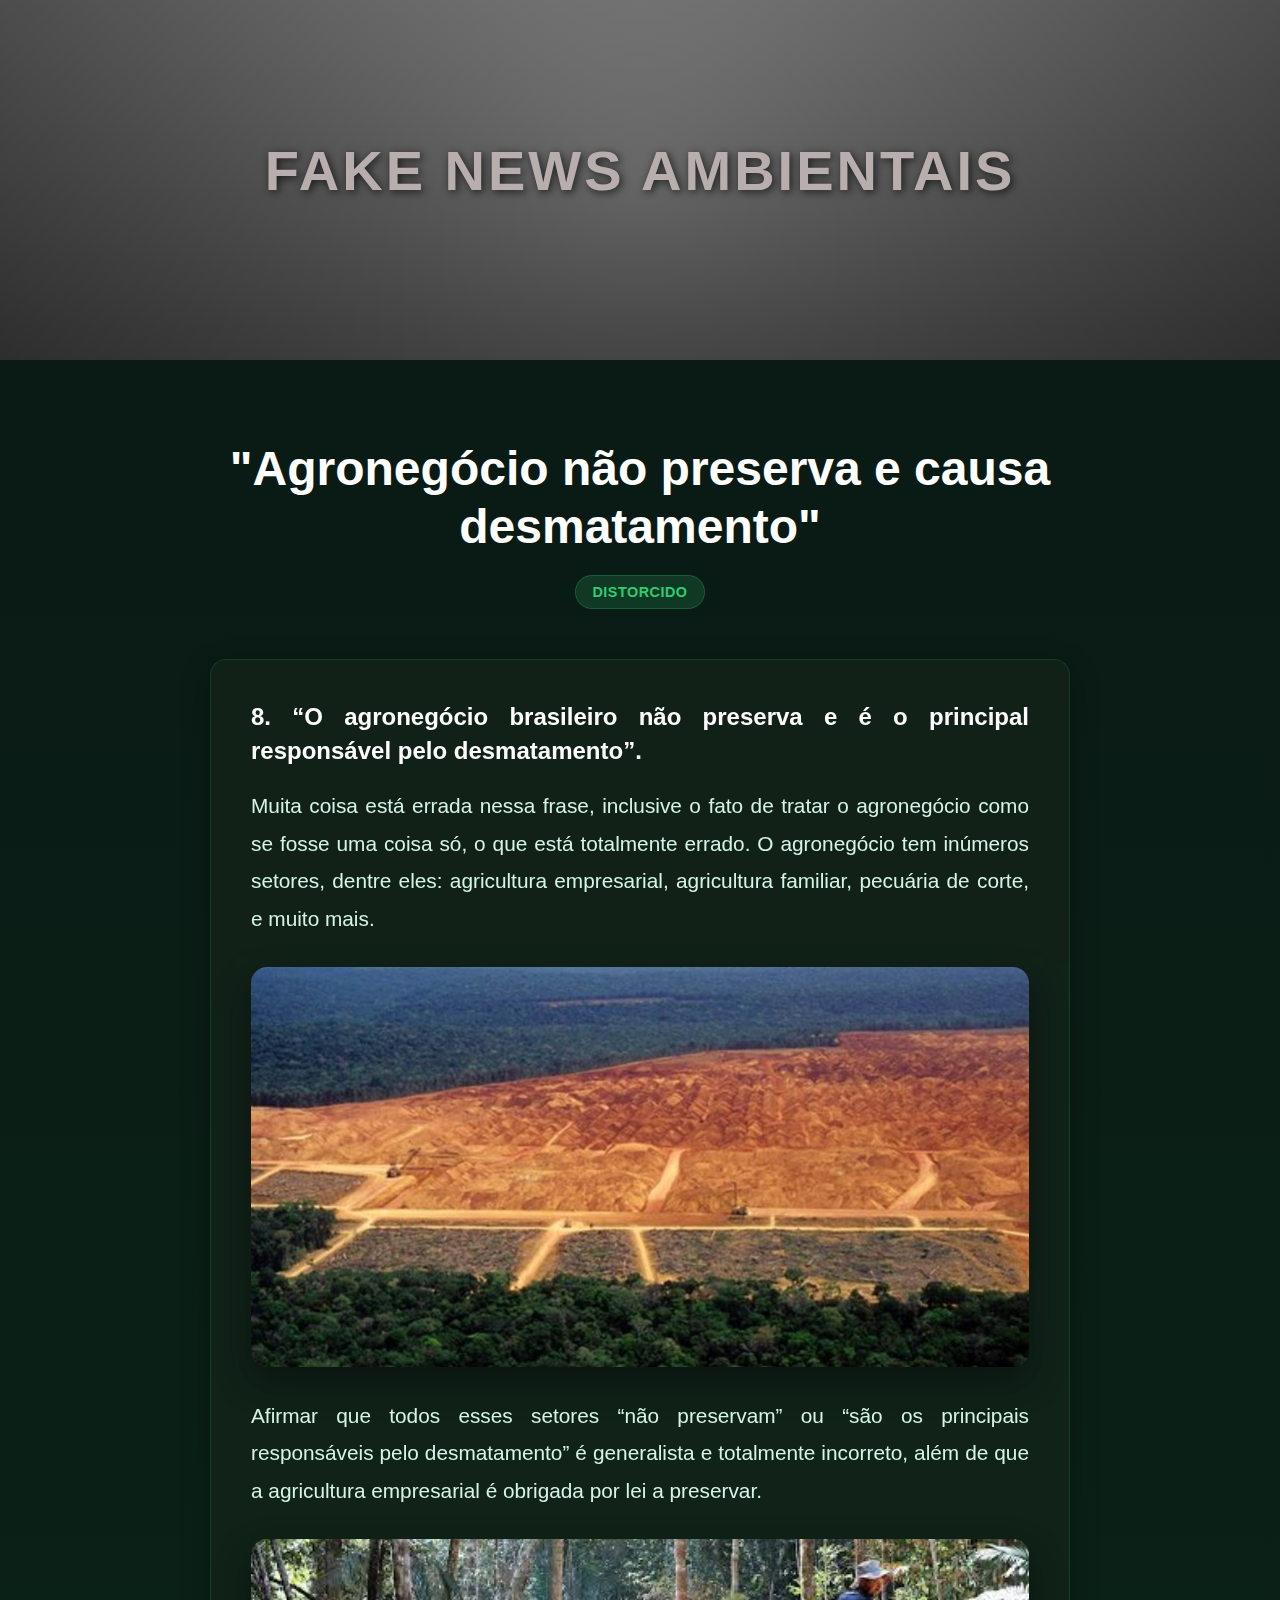
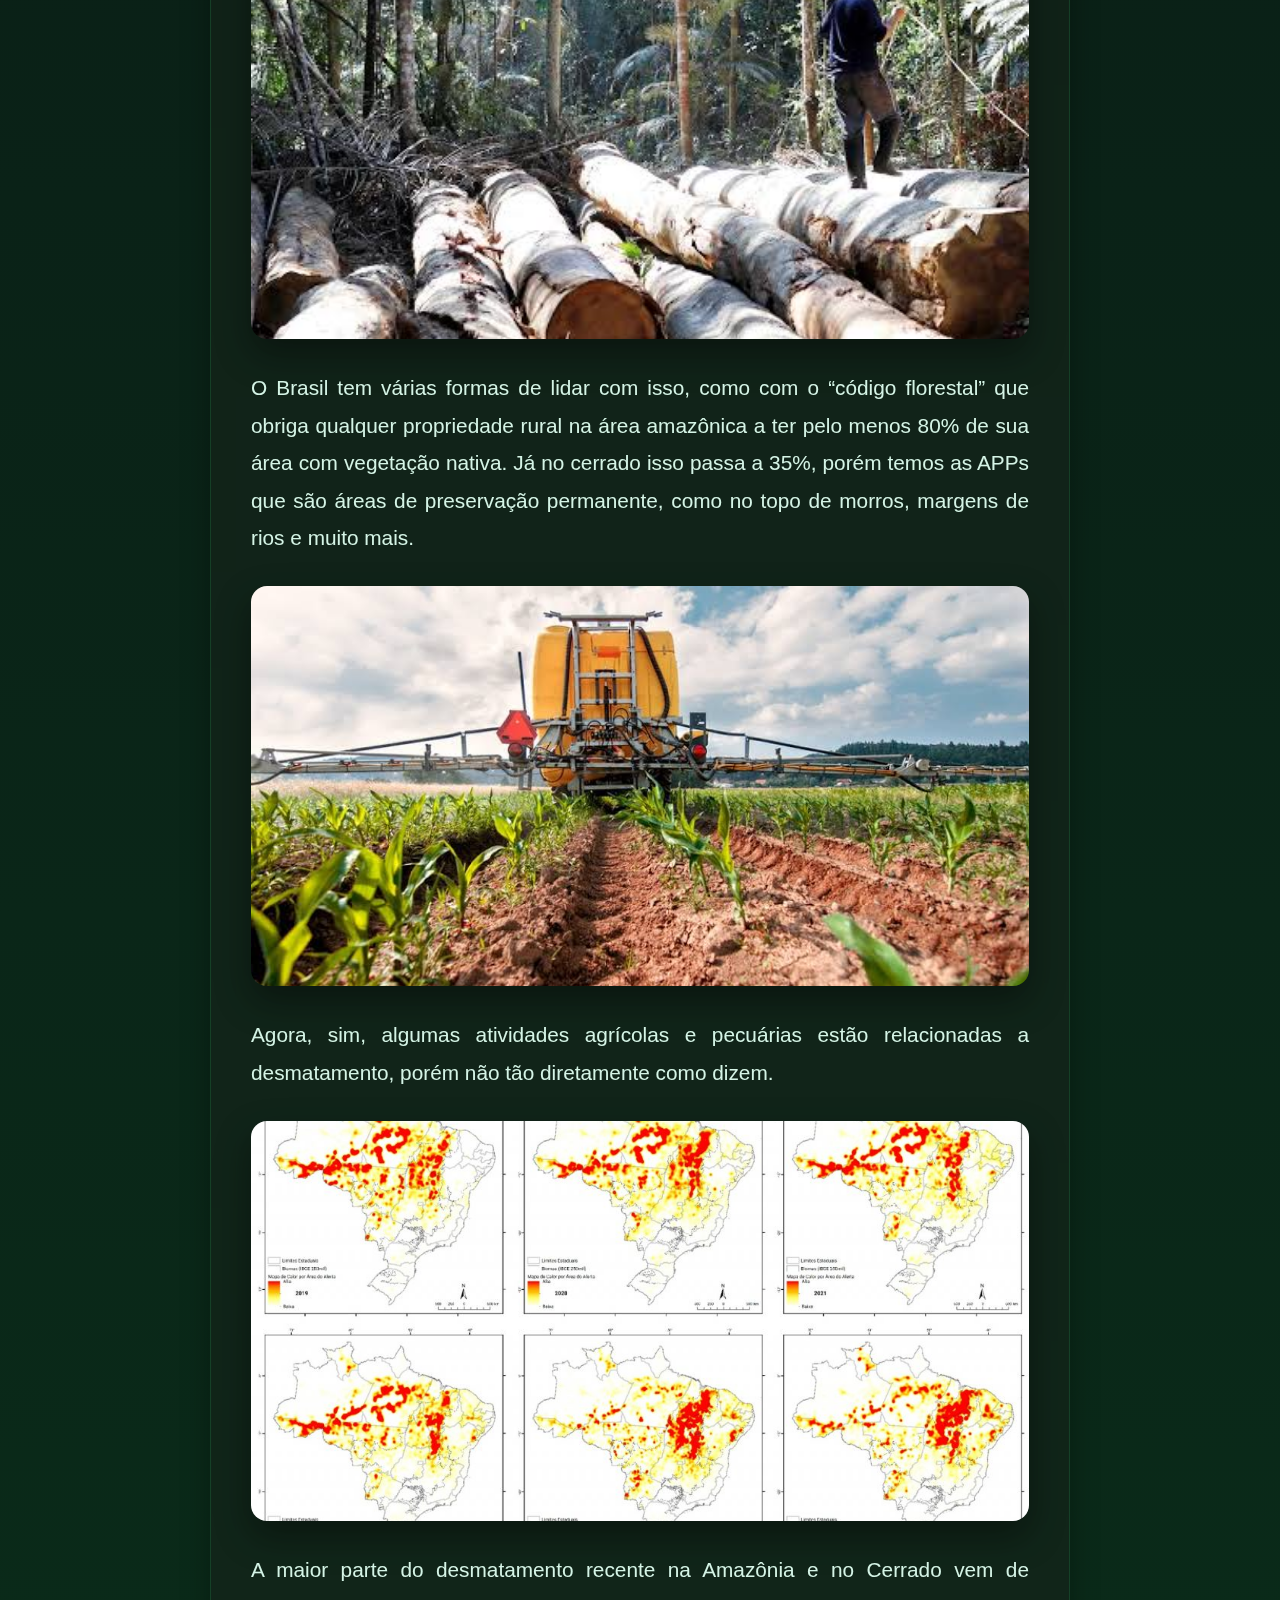
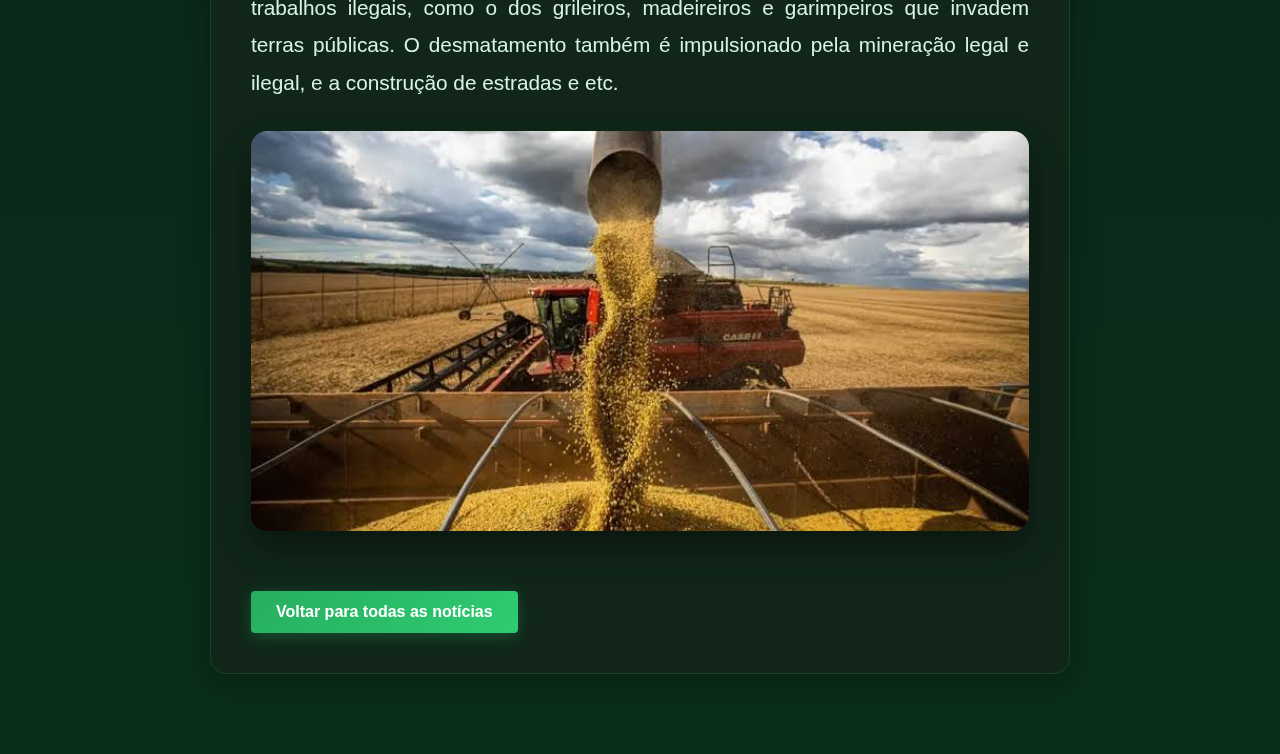
<file: ntc8.html>
<!DOCTYPE html>
<html lang="pt-BR">
<head>
    <meta charset="UTF-8">
    <meta name="viewport" content="width=device-width, initial-scale=1.0">
    <title>Fake News Ambientais - Agronegócio não preserva e causa desmatamento</title>
    <link rel="stylesheet" href="style.css">
    <style>
        .article-section {
            padding: 80px 0;
            background: linear-gradient(180deg, #0a1a15 0%, #0a2e1a 100%);
        }
        
        .article-container {
            max-width: 900px;
            margin: 0 auto;
            padding: 0 20px;
        }
        
        .article-header {
            text-align: center;
            margin-bottom: 50px;
        }
        
        .article-title {
            font-size: clamp(2rem, 5vw, 3rem);
            font-weight: 800;
            color: #ffffff;
            margin-bottom: 20px;
            line-height: 1.2;
        }
        
        .article-meta {
            display: flex;
            justify-content: center;
            align-items: center;
            gap: 20px;
            margin-bottom: 30px;
            flex-wrap: wrap;
        }
        
        .article-tag {
            display: inline-block;
            padding: 8px 16px;
            background: rgba(39, 174, 96, 0.2);
            color: #2ecc71;
            border-radius: 20px;
            font-size: 0.9rem;
            font-weight: 600;
            text-transform: uppercase;
            letter-spacing: 0.5px;
            border: 1px solid rgba(39, 174, 96, 0.3);
        }
        
        .article-content {
            background: rgba(20, 35, 25, 0.7);
            border-radius: 16px;
            padding: 40px;
            backdrop-filter: blur(10px);
            border: 1px solid rgba(39, 174, 96, 0.2);
            box-shadow: 0 10px 30px rgba(0, 0, 0, 0.3);
        }
        
        .article-text {
            font-size: 1.3rem;
            line-height: 1.8;
            color: #d5f4e6;
            text-align: justify;
        }
        
        .article-text p {
            margin-bottom: 25px;
        }
        
        .article-text .fake-news-title {
            font-size: 1.5rem;
            font-weight: 700;
            color: #ffffff;
            margin-bottom: 20px;
            line-height: 1.4;
        }
        
        .article-image {
            width: 100%;
            height: 400px;
            border-radius: 16px;
            overflow: hidden;
            margin: 30px 0;
            box-shadow: 0 15px 35px rgba(0, 0, 0, 0.4);
        }
        
        .article-image img {
            width: 100%;
            height: 100%;
            object-fit: cover;
        }
        
        .back-button {
            display: inline-block;
            margin-top: 30px;
            padding: 12px 25px;
            background: linear-gradient(135deg, #27ae60 0%, #2ecc71 100%);
            color: white;
            text-decoration: none;
            border-radius: 4px;
            font-weight: 600;
            transition: all 0.3s ease;
            box-shadow: 0 4px 15px rgba(39, 174, 96, 0.3);
        }
        
        .back-button:hover {
            transform: translateY(-3px);
            box-shadow: 0 8px 25px rgba(39, 174, 96, 0.4);
            background: linear-gradient(135deg, #229954 0%, #27ae60 100%);
        }
        
        @media (max-width: 768px) {
            .article-content {
                padding: 25px;
            }
            
            .article-title {
                font-size: 2rem;
            }
            
            .article-text {
                font-size: 1.1rem;
            }
        }
    </style>
</head>
<body>
    <!-- INÍCIO: Hero Section (reduzido para páginas de notícia) -->
    <header class="hero" style="height: 40vh; min-height: 300px;">
        <div class="hero-content">
            <h1 class="hero-title" style="font-size: clamp(2rem, 6vw, 3.5rem);">FAKE NEWS AMBIENTAIS</h1>
        </div>
        <div class="hero-overlay"></div>
    </header>
    <!-- FIM: Hero Section -->

    <!-- INÍCIO: Article Section -->
    <section class="article-section">
        <div class="article-container">
            <div class="article-header">
                <h2 class="article-title">"Agronegócio não preserva e causa desmatamento"</h2>
                <div class="article-meta">
                    <div class="article-tag">Distorcido</div>
                </div>
            </div>
            
            <div class="article-content">
                <div class="article-text">
                    <p class="fake-news-title">8. “O agronegócio brasileiro não preserva e é o principal responsável pelo desmatamento”.</p>
                    
                    <p>Muita coisa está errada nessa frase, inclusive o fato de tratar o agronegócio como se fosse uma coisa só, o que está totalmente errado. O agronegócio tem inúmeros setores, dentre eles: agricultura empresarial, agricultura familiar, pecuária de corte, e muito mais.</p>
                </div>
                
                <div class="article-image">
                    <img src="WhatsApp Image 2025-12-05 at 10.33.18.jpeg" alt="Agricultura Sustentável">
                </div>
                
                <div class="article-text">
                    <p>Afirmar que todos esses setores “não preservam” ou “são os principais responsáveis pelo desmatamento” é generalista e totalmente incorreto, além de que a agricultura empresarial é obrigada por lei a preservar.</p>
                </div>
                
                <div class="article-image">
                    <img src="WhatsApp Image 2025-12-05 at 10.33.19.jpeg" alt="Área de Preservação">
                </div>
                
                <div class="article-text">
                    <p>O Brasil tem várias formas de lidar com isso, como com o “código florestal” que obriga qualquer propriedade rural na área amazônica a ter pelo menos 80% de sua área com vegetação nativa. Já no cerrado isso passa a 35%, porém temos as APPs que são áreas de preservação permanente, como no topo de morros, margens de rios e muito mais.</p>
                </div>
                
                <div class="article-image">
                    <img src="WhatsApp Image 2025-12-05 at 10.33.20.jpeg" alt="Código Florestal">
                </div>
                
                <div class="article-text">
                    <p>Agora, sim, algumas atividades agrícolas e pecuárias estão relacionadas a desmatamento, porém não tão diretamente como dizem.</p>
                </div>
                
                <div class="article-image">
                    <img src="WhatsApp Image 2025-12-05 at 10.33.21.jpeg" alt="Desmatamento">
                </div>
                
                <div class="article-text">
                    <p>A maior parte do desmatamento recente na Amazônia e no Cerrado vem de trabalhos ilegais, como o dos grileiros, madeireiros e garimpeiros que invadem terras públicas. O desmatamento também é impulsionado pela mineração legal e ilegal, e a construção de estradas e etc.</p>
                </div>
                
                <div class="article-image">
                    <img src="WhatsApp Image 2025-12-05 at 10.33.22.jpeg" alt="Garimpo Ilegal">
                </div>
                
                <a href="index.html" class="back-button">Voltar para todas as notícias</a>
            </div>
        </div>
    </section>
    <!-- FIM: Article Section -->
</body>
</html>
</file>
<file: style.css>
* {
  margin: 0;
  padding: 0;
  box-sizing: border-box;
}

body {
  font-family: "Segoe UI", Tahoma, Geneva, Verdana, sans-serif;
  overflow-x: hidden;
}

.hero {
  position: relative;
  height: 100vh;
  min-height: 600px;
  background: linear-gradient(rgba(0, 0, 0, 0.5), rgba(0, 0, 0, 0.7)),
    url("https://images.unsplash.com/photo-1441974231531-c6227db76b6e?ixlib=rb-4.0.3&auto=format&fit=crop&w=2070&q=80")
      center/cover no-repeat;
  display: flex;
  align-items: center;
  justify-content: center;
  color: white;
  text-align: center;
}

.hero-overlay {
  position: absolute;
  top: 0;
  left: 0;
  width: 100%;
  height: 100%;
  background: radial-gradient(
    circle at center,
    transparent 0%,
    rgba(0, 0, 0, 0.4) 100%
  );
  z-index: 1;
}

.hero-content {
  position: relative;
  z-index: 2;
  max-width: 800px;
  padding: 0 20px;
}

.hero-title {
  font-size: clamp(2.5rem, 8vw, 5rem);
  font-weight: 900;
  text-transform: uppercase;
  color: #b8aeae;
  letter-spacing: 3px;
  margin-bottom: 20px;
  text-shadow: 2px 2px 8px rgba(0, 0, 0, 0.7);
}

.spanTittle {
  border-bottom: 4px #163d29 solid;
}

.hero-subtitle {
  font-size: clamp(1.1rem, 3vw, 1.5rem);
  font-weight: 300;
  margin-bottom: 40px;
  max-width: 600px;
  margin-left: auto;
  margin-right: auto;
  line-height: 1.4;
}

.hero-cta {
  margin-top: 30px;
}

/* About Section */

.about-section {
  padding: 100px 0;
  background: linear-gradient(
    135deg,
    #0a2e1a 0%,
    #0f2419 100%
  ); 
  position: relative;
  color: #ffffff;
}

.container {
  max-width: 1200px;
  margin: 0 auto;
  padding: 0 20px;
}

.about-content {
  display: flex;
  align-items: center;
  gap: 60px;
}

.text-column {
  flex: 1;
}

.image-column {
  flex: 1;
}

.section-title {
  font-size: clamp(2rem, 5vw, 2.8rem);
  font-weight: 800;
  color: #ffffff;
  margin-bottom: 25px;
  line-height: 1.2;
  position: relative;
  text-shadow: 0 2px 10px rgba(0, 0, 0, 0.3);
}

.section-title::after {
  content: "";
  position: absolute;
  left: 0;
  bottom: -10px;
  width: 80px;
  height: 4px;
  background: linear-gradient(
    90deg,
    #27ae60 0%,
    #2ecc71 100%
  ); /* Gradiente verde */
  border-radius: 2px;
}

.section-description {
  font-size: 1.1rem;
  line-height: 1.7;
  color: #d5f4e6; /* Verde claro */
  margin-bottom: 20px;
  opacity: 0.9;
}

.highlights {
  margin: 40px 0;
}

.highlight-item {
  display: flex;
  align-items: center;
  margin-bottom: 20px;
  padding: 18px;
  background: rgba(39, 174, 96, 0.1); /* Verde com transparência */
  border-left: 4px solid #27ae60;
  border-radius: 0 8px 8px 0;
  backdrop-filter: blur(10px);
  transition: all 0.3s ease;
}

.highlight-item:hover {
  transform: translateX(10px);
  background: rgba(39, 174, 96, 0.2);
  box-shadow: 0 5px 20px rgba(39, 174, 96, 0.2);
}

.highlight-icon {
  font-size: 1.8rem;
  margin-right: 15px;
  color: #2ecc71; /* Verde vibrante */
}

.highlight-text {
  font-size: 1.1rem;
  font-weight: 500;
  color: #ffffff;
}

.secondary-button {
  background: linear-gradient(135deg, #27ae60 0%, #2ecc71 100%);
  color: white;
  border: none;
  padding: 14px 32px;
  font-size: 1rem;
  font-weight: 600;
  cursor: pointer;
  border-radius: 4px;
  transition: all 0.3s ease;
  margin-top: 20px;
  box-shadow: 0 4px 15px rgba(39, 174, 96, 0.3);
}

.secondary-button:hover {
  transform: translateY(-3px);
  box-shadow: 0 8px 25px rgba(39, 174, 96, 0.4);
  background: linear-gradient(135deg, #229954 0%, #27ae60 100%);
}

.image-container {
  position: relative;
  border-radius: 12px;
  overflow: hidden;
  box-shadow: 0 20px 40px rgba(0, 0, 0, 0.4);
  transition: all 0.5s ease;
}

.image-container:hover {
  transform: translateY(-10px);
  box-shadow: 0 25px 50px rgba(0, 0, 0, 0.5);
}

.about-image {
  width: 100%;
  height: auto;
  display: block;
  border-radius: 12px;
  filter: contrast(1.1) saturate(1.2);
}

.image-overlay {
  position: absolute;
  top: 0;
  left: 0;
  width: 100%;
  height: 100%;
  background: linear-gradient(
    135deg,
    rgba(39, 174, 96, 0.3) 0%,
    rgba(46, 204, 113, 0.2) 100%
  );
  border-radius: 12px;
  mix-blend-mode: overlay;
}

/* News Section */
.news-section {
    padding: 100px 0;
    background: linear-gradient(180deg, #0f2419 0%, #0a1a15 100%);
    position: relative;
}

.news-section .section-title {
    text-align: center;
    margin-bottom: 15px;
}

.news-section .section-subtitle {
    text-align: center;
    font-size: 1.3rem;
    color: #a8e6cf;
    margin-bottom: 60px;
    max-width: 700px;
    margin-left: auto;
    margin-right: auto;
    opacity: 0.9;
}

.news-grid {
    display: grid;
    grid-template-columns: repeat(auto-fit, minmax(320px, 1fr));
    gap: 30px;
}

.news-card {
    background: rgba(20, 35, 25, 0.7);
    border-radius: 16px;
    overflow: hidden;
    transition: all 0.4s ease;
    backdrop-filter: blur(10px);
    border: 1px solid rgba(39, 174, 96, 0.2);
    box-shadow: 0 10px 30px rgba(0, 0, 0, 0.3);
    display: flex;
    flex-direction: column;
    height: 100%;
}

.news-card:hover {
    transform: translateY(-10px);
    box-shadow: 0 15px 40px rgba(0, 0, 0, 0.4);
    border-color: rgba(39, 174, 96, 0.4);
}

.news-image {
    position: relative;
    height: 200px;
    overflow: hidden;
}

.news-image img {
    width: 100%;
    height: 100%;
    object-fit: cover;
    transition: transform 0.6s ease;
}

.news-card:hover .news-image img {
    transform: scale(1.05);
}

.news-overlay {
    position: absolute;
    top: 0;
    left: 0;
    width: 100%;
    height: 100%;
    background: linear-gradient(to bottom, transparent 0%, rgba(10, 30, 20, 0.7) 100%);
    opacity: 0;
    transition: opacity 0.4s ease;
}

.news-card:hover .news-overlay {
    opacity: 1;
}

.news-content {
    padding: 25px;
    flex-grow: 1;
    display: flex;
    flex-direction: column;
}

.news-title {
    font-size: 1.4rem;
    font-weight: 700;
    color: #ffffff;
    margin-bottom: 15px;
    line-height: 1.3;
}

.news-description {
    font-size: 1rem;
    line-height: 1.6;
    color: #d5f4e6;
    margin-bottom: 20px;
    flex-grow: 1;
    opacity: 0.9;
}

.news-tag {
    display: inline-block;
    padding: 6px 14px;
    background: rgba(39, 174, 96, 0.2);
    color: #2ecc71;
    border-radius: 20px;
    font-size: 0.85rem;
    font-weight: 600;
    text-transform: uppercase;
    letter-spacing: 0.5px;
    align-self: flex-start;
    border: 1px solid rgba(39, 174, 96, 0.3);
}
</file>
